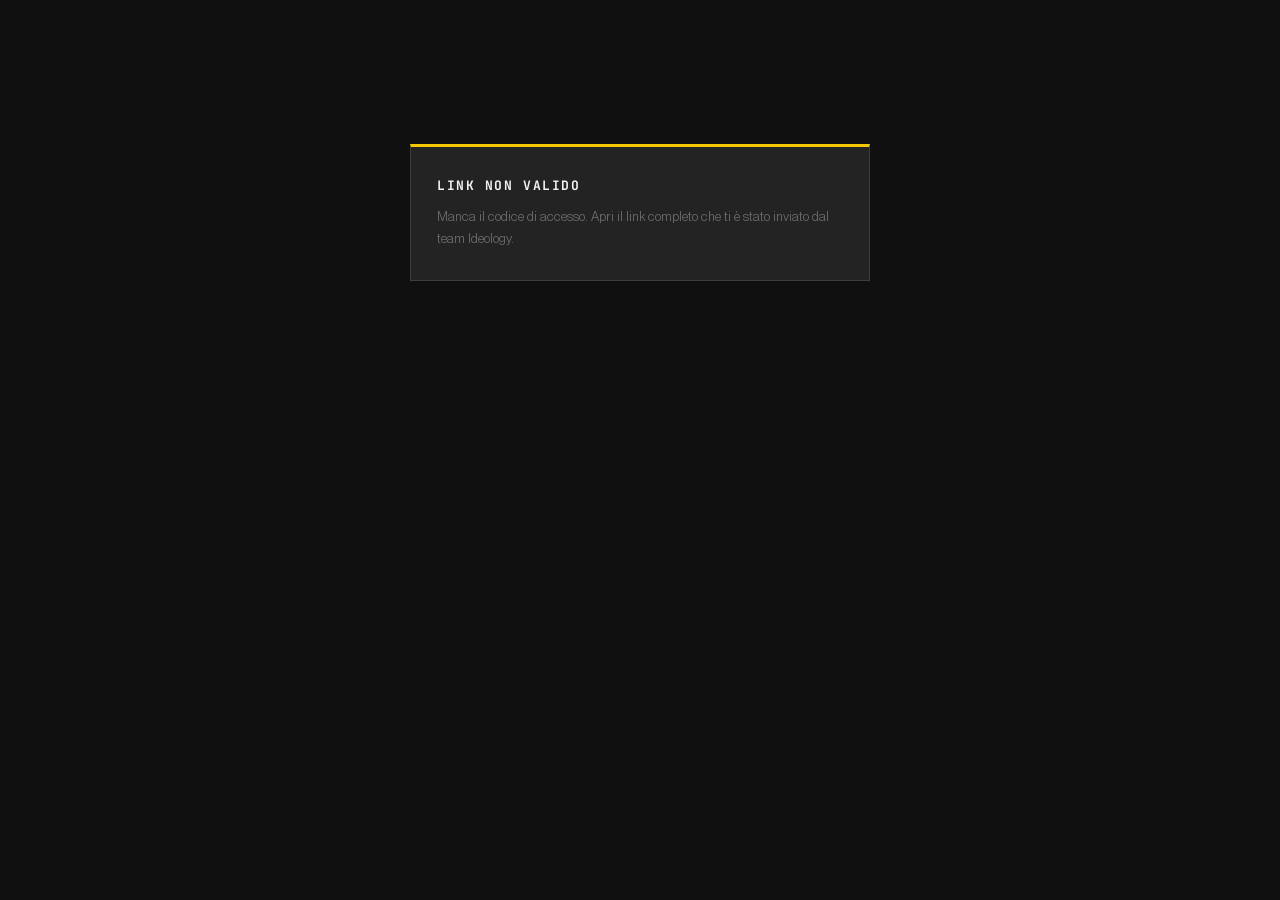
<file: src/pages/client/index.html>
<!DOCTYPE html>
<html lang="it" data-theme="dark">
<head>
<meta charset="UTF-8"/>
<meta name="viewport" content="width=device-width,initial-scale=1.0,viewport-fit=cover"/>
<title>PED — Ideology</title>
<meta name="description" content="Piano editoriale — Ideology Creative Studio">
<meta name="robots" content="noindex, nofollow">
<link rel="icon" href="/assets/favicon.svg" type="image/svg+xml"/>
<link rel="stylesheet" href="/src/styles/ideology-tokens.css"/>
<link rel="stylesheet" href="/src/styles/monthpicker.css"/>
<style>
/*
 * CLIENT PORTAL — Ideology Creative Studio
 * ═══════════════════════════════════════════════════════════════════════════
 *
 * The only Ideology surface a client ever sees. One job: approve this month's
 * work or say what to change, on a phone, without a login.
 *
 * ─── THE CLIENT'S COLOUR, NOT OURS ─────────────────────────────────────────
 * Every portal used to be Ideology yellow on black, which made five different
 * brands look like five copies of one agency page. The client's own colour now
 * drives the whole palette: it is injected as --accent at boot, and every
 * chrome element reads from that. Ideology keeps only the "a cura di" line.
 *
 * The GROUND stays dark whatever the accent, and the accent never gets near a
 * photograph. Judging a colour grade next to a field of someone's brand teal
 * is not possible, and this page exists to judge photographs.
 *
 * Text on the accent is computed from its luminance, never assumed — a pale
 * brand colour needs black on top, a dark one needs white, and guessing wrong
 * makes the primary action unreadable.
 *
 * ─── PLATFORM-ACCURATE POST VIEW ───────────────────────────────────────────
 * Clicking a frame does not open a lightbox — it opens the post as the
 * platform will actually render it. Instagram desktop puts the media left and
 * a caption rail right, under the account's own handle and avatar; Facebook
 * stacks header, caption, then media. What the client signs off on is what
 * they will see published, including the crop.
 *
 * ─── SAFETY ────────────────────────────────────────────────────────────────
 * Everything reaching the DOM goes through textContent. An earlier version of
 * this page interpolated captions into innerHTML; with 'unsafe-inline' in the
 * CSP a caption containing a script tag executed in the client's browser.
 * docs/smoke.mjs injects a payload and asserts it renders as text.
 */

@font-face {
  font-family: 'Ideology Mono';
  src: url('/assets/fonts/JetBrainsMono-400.woff2') format('woff2');
  font-weight: 400; font-display: swap;
}
@font-face {
  font-family: 'Ideology Mono';
  src: url('/assets/fonts/JetBrainsMono-700.woff2') format('woff2');
  font-weight: 700; font-display: swap;
}

*, *::before, *::after { box-sizing: border-box; }

:root {
  --mono: 'Ideology Mono', ui-monospace, SFMono-Regular, Menlo, Consolas, monospace;
  /* Aliased, not hard-coded: ideology-tokens.css already defines --border /
     --border-strong per theme (dark greys on black, light greys on white).
     Routing through those means every rule drawn with --rule flips for free
     when the portal's data-theme attribute changes -- no second light block
     to keep in sync in here. */
  --rule: var(--border);
  --rule-2: var(--border-strong);
  --track: .14em;

  /* Overwritten at boot from the client's own colour. The defaults are only
     what shows for the half-second before that runs. */
  --accent: #F2C700;
  --accent-on: #101010;
  --accent-dim: rgba(242, 199, 0, .14);
  --accent-glow: 0 0 14px rgba(242, 199, 0, .34);
}

body {
  margin: 0;
  background: var(--bg);
  color: var(--text);
  font-family: var(--font);
  font-size: 13px;
  font-variant-numeric: tabular-nums;
  font-feature-settings: "zero" 0;
  -webkit-font-smoothing: antialiased;
}

.wrap { max-width: 1080px; margin: 0 auto; padding: 0 22px; }

/* ═══ MASTHEAD ════════════════════════════════════════════════════════════
   Ideology on the left, the client on the right, an accent hairline between
   the two. Whose page this is should be unambiguous from the first glance. */

.cv-top {
  border-bottom: 1px solid var(--rule);
  border-top: 3px solid var(--accent);
}
.cv-top-in {
  max-width: 1080px; margin: 0 auto; padding: 15px 22px;
  display: flex; align-items: center; gap: 14px;
}
.cv-studio { display: flex; align-items: center; gap: 8px; flex-shrink: 0; }
.cv-studio img { height: 22px; width: auto; max-width: 128px; object-fit: contain; display: block; }
.cv-mark {
  width: 24px; height: 24px;
  display: inline-flex; align-items: center; justify-content: center;
  background: var(--brand); color: var(--brand-on);
  font-family: var(--font-mark); font-size: 12px; letter-spacing: -.06em;
}
.cv-by {
  font-family: var(--mono); font-size: 8px;
  letter-spacing: var(--track); text-transform: uppercase;
  color: var(--text-3); white-space: nowrap;
}
.cv-spacer { flex: 1; }

.cv-client-id { display: flex; align-items: center; gap: 10px; min-width: 0; }
.cv-logo {
  width: 34px; height: 34px; flex-shrink: 0;
  object-fit: contain; background: var(--surface-hi);
}
.cv-logo--txt {
  display: inline-flex; align-items: center; justify-content: center;
  font-family: var(--mono); font-size: 12px; font-weight: 700;
}
.cv-client {
  font-family: var(--font-display);
  font-size: 17px; font-weight: 600; letter-spacing: -.02em;
  white-space: nowrap; overflow: hidden; text-overflow: ellipsis;
}

/* ═══ MONTH ═══════════════════════════════════════════════════════════════
   The month set large is the title of the document: this is the September
   plan, and that is the first thing to land. The selector stays small beside
   it — you change month rarely, you read it constantly. */

.cv-head { padding: 34px 0 24px; display: flex; align-items: flex-end; gap: 26px; flex-wrap: wrap; }

.cv-month-block { min-width: 0; }
.cv-month {
  font-family: var(--font-display);
  font-size: 56px; font-weight: 600;
  line-height: .95; letter-spacing: -.035em;
  margin: 0;
}
.cv-month b { color: var(--accent); font-weight: 600; }
.cv-year {
  font-family: var(--mono); font-size: 10px;
  letter-spacing: .22em; text-transform: uppercase;
  color: var(--text-3); margin-top: 10px;
}

.cv-counter { display: flex; flex-direction: column; gap: 9px; }
.cv-count {
  font-family: var(--mono); font-size: 34px; font-weight: 700;
  line-height: 1; letter-spacing: -.02em; color: var(--text-3);
  display: flex; align-items: baseline;
}
.cv-count b { color: var(--accent); }
.cv-count span { font-size: 20px; color: var(--rule-2); padding: 0 2px; }
.cv-bar {
  font-family: var(--mono); font-size: 13px; line-height: 1;
  letter-spacing: .04em; color: var(--rule-2); word-break: break-all;
}
.cv-bar b { color: var(--accent); font-weight: 400; }
.cv-count-lbl {
  font-family: var(--mono); font-size: 8px;
  letter-spacing: var(--track); text-transform: uppercase; color: var(--text-3);
}

.cv-controls { display: flex; align-items: center; gap: 8px; flex-wrap: wrap; margin-left: auto; }

.cv-seg { display: flex; }
.cv-seg button {
  appearance: none; border: 1px solid var(--rule); border-right: 0;
  background: none; padding: 0 13px; min-height: 38px;
  font-family: var(--mono); font-size: 10px;
  letter-spacing: var(--track); text-transform: uppercase;
  color: var(--text-3); cursor: pointer; white-space: nowrap;
  transition: color .15s, background .15s, border-color .15s;
}
.cv-seg button:last-child { border-right: 1px solid var(--rule); }
.cv-seg button:hover { color: var(--text); background: var(--surface-lt); }
.cv-seg button[aria-pressed="true"] {
  border-color: var(--accent); color: var(--accent); font-weight: 700;
}
.cv-seg button[aria-pressed="true"] + button { border-left-color: var(--accent); }

select.cv-sel {
  appearance: none;
  background: transparent url("data:image/svg+xml,%3Csvg xmlns='http://www.w3.org/2000/svg' width='9' height='6' viewBox='0 0 9 6'%3E%3Cpath d='M1 1l3.5 3.5L8 1' stroke='%236e6e6e' stroke-width='1.4' fill='none' stroke-linecap='square'/%3E%3C/svg%3E") no-repeat right 11px center;
  border: 1px solid var(--rule); border-radius: 0;
  color: var(--text);
  font-family: var(--mono); font-size: 10px;
  letter-spacing: var(--track); text-transform: uppercase;
  padding: 0 30px 0 12px; height: 38px; cursor: pointer;
}
select.cv-sel:focus-visible { outline: 2px solid var(--accent); outline-offset: 1px; }

/* ═══ GRID ════════════════════════════════════════════════════════════════ */

.cv-grid {
  display: grid;
  grid-template-columns: repeat(var(--cols, 3), minmax(0, 1fr));
  /* Stretch, not start. Media is now uniform across the row, so the only
     variance left is caption length — clamped to three lines — and matching
     heights read as a grid instead of a ragged edge. Actions stay pinned to
     the bottom of each cell via margin-top:auto. */
  align-items: stretch;
  gap: 1px; background: var(--rule);
  border: 1px solid var(--rule);
  margin-bottom: 64px;
}
@media (max-width: 720px) { .cv-grid { grid-template-columns: repeat(2, minmax(0, 1fr)); } }

.cv-post { background: var(--bg); display: flex; flex-direction: column; position: relative; }
/* Fixed brand yellow, not the client's own accent — a sponsored ring in the
   client's colour could land on almost anything (it very nearly matched the
   Approvato bar's own teal for one client), and a legal disclosure needs to
   look the same on every portal, not blend into whichever one it's on. */
.cv-post.is-spon { box-shadow: inset 0 0 0 2px var(--brand); }

.cv-media { position: relative; background: var(--surface-lt); cursor: zoom-in; overflow: hidden; flex-shrink: 0; }
.cv-media img { width: 100%; height: 100%; object-fit: cover; display: block; }
.cv-media img.is-broken {
  object-fit: contain; color: transparent; font-size: 0;
  background: repeating-linear-gradient(45deg, var(--surface-lt) 0 10px, var(--surface-hi) 10px 20px);
}

.cv-mark-tr, .cv-mark-bl {
  position: absolute; font-family: var(--mono);
  padding: 3px 6px; background: rgba(8,8,8,.84); backdrop-filter: blur(6px);
  color: #f2f2f2; font-size: 9px; font-weight: 700;
  letter-spacing: .1em; text-transform: uppercase;
}
.cv-mark-tr { top: 0; right: 0; }
.cv-mark-bl { bottom: 0; left: 0; }

/* Reels carry a play glyph in the grid — the same signal the platforms use,
   and the cue that opening this one will actually run something. */
.cv-play {
  position: absolute; inset: 0; margin: auto;
  width: 46px; height: 46px; border-radius: 50%;
  background: rgba(0,0,0,.45); backdrop-filter: blur(3px);
  border: 1.5px solid rgba(255,255,255,.85);
  display: flex; align-items: center; justify-content: center;
  pointer-events: none;
}
.cv-play::after {
  content: ""; margin-left: 3px;
  border-left: 13px solid #fff;
  border-top: 8px solid transparent;
  border-bottom: 8px solid transparent;
}

/* The sponsorship disclosure. Top-LEFT (the type tag owns top-right) and in
   a fixed brand yellow, not the client's own accent — this is a legal
   marker, so it has to read the same on every client's portal rather than
   quietly taking on whatever colour that client happens to be. Bigger than
   the type/date marks and glowing, on purpose: it is the one label in this
   grid allowed to compete with the image. */
.cv-spon {
  position: absolute; top: 0; left: 0; z-index: 1;
  display: inline-flex; align-items: center; gap: 6px;
  padding: 6px 10px;
  background: var(--brand); color: var(--brand-on);
  font-family: var(--mono); font-size: 10px; font-weight: 800;
  letter-spacing: .12em; text-transform: uppercase;
  box-shadow: 0 2px 12px rgba(242, 199, 0, .5);
}
.cv-spon i { width: 6px; height: 6px; background: var(--brand-on); border-radius: 50%; flex-shrink: 0; }

.cv-meta { padding: 10px 12px 12px; display: flex; flex-direction: column; gap: 8px; flex: 1; }
.cv-copy {
  font-family: var(--font); font-size: 12px; line-height: 1.55;
  color: var(--text-2); white-space: pre-wrap; word-break: break-word;
  display: -webkit-box; -webkit-line-clamp: 3; -webkit-box-orient: vertical; overflow: hidden;
}
.cv-pillar {
  display: inline-flex; align-items: center; gap: 6px;
  font-family: var(--mono); font-size: 9px;
  letter-spacing: .1em; text-transform: uppercase; color: var(--text-3);
}
.cv-pillar i { width: 5px; height: 5px; background: var(--accent); flex-shrink: 0; }

.cv-note {
  padding: 9px 10px;
  border: 1px solid var(--warning-border); border-left-width: 2px;
  background: var(--warning-bg); color: var(--warning-text);
  font-size: 11px; line-height: 1.5; white-space: pre-wrap; word-break: break-word;
}
.cv-note b {
  display: block; font-family: var(--mono); font-size: 9px; font-weight: 700;
  letter-spacing: .1em; text-transform: uppercase; margin-bottom: 3px;
}

/* ═══ ACTIONS ═════════════════════════════════════════════════════════════ */

.cv-actions { display: flex; margin-top: auto; }
.cv-btn {
  appearance: none; flex: 1;
  border: 1px solid var(--rule); background: none; color: var(--text-2);
  padding: 12px 8px; min-height: 44px;
  font-family: var(--mono); font-size: 10px; font-weight: 700;
  letter-spacing: var(--track); text-transform: uppercase;
  cursor: pointer; white-space: nowrap;
  transition: background .15s, color .15s, border-color .15s;
}
.cv-btn + .cv-btn { border-left: 0; }
.cv-btn:hover { background: var(--surface-lt); color: var(--text); }
.cv-btn.primary {
  background: var(--accent); border-color: var(--accent); color: var(--accent-on);
}
.cv-btn.primary:hover { filter: brightness(1.08); }
.cv-btn:focus-visible { outline: 2px solid var(--accent); outline-offset: -3px; }

.cv-done {
  margin-top: auto; padding: 12px;
  background: var(--accent); color: var(--accent-on);
  font-family: var(--mono); font-size: 10px; font-weight: 700;
  letter-spacing: var(--track); text-transform: uppercase;
  display: flex; align-items: center; gap: 7px;
}
/* The Approvato row: "Richiedi una modifica" plus the badge, side by side in
   .cv-actions — same shape as Modifica|Approva, so every card's action row
   is exactly one line and the grid's rows line up regardless of status. */
.cv-done--inline { margin-top: 0; flex: 1; min-height: 44px; justify-content: center; }

.cv-pending {
  margin-top: auto; padding: 12px;
  border-top: 1px solid var(--warning-border); color: var(--warning-text);
  font-family: var(--mono); font-size: 10px; font-weight: 700;
  letter-spacing: var(--track); text-transform: uppercase;
  display: flex; align-items: center; gap: 7px;
}

/* ═══ EMPTY / FATAL ═══════════════════════════════════════════════════════ */

.cv-empty {
  grid-column: 1 / -1; background: var(--bg);
  padding: 70px 20px; text-align: center; color: var(--text-3);
  font-family: var(--mono); font-size: 11px;
  letter-spacing: var(--track); text-transform: uppercase;
}
.cv-fatal {
  max-width: 460px; margin: 16vh auto; padding: 30px 26px;
  border: 1px solid var(--rule-2); border-top: 3px solid var(--brand);
  background: var(--surface-lt);
}
.cv-fatal h1 {
  font-family: var(--mono); font-size: 13px; font-weight: 700;
  letter-spacing: .12em; text-transform: uppercase; margin: 0 0 12px;
}
.cv-fatal p { margin: 0; color: var(--text-3); font-size: 13px; line-height: 1.7; }

/* ═══ PLATFORM POST VIEW ══════════════════════════════════════════════════
   Not a lightbox — a mock of the real thing. Instagram desktop is media left
   with a caption rail right; Facebook stacks header, caption, media. The
   client approves the layout they will actually get. */

.pv {
  position: fixed; inset: 0; z-index: 80;
  display: none; align-items: center; justify-content: center;
  background: rgba(0,0,0,.9); padding: 40px 22px;
}
.pv.open { display: flex; }
.pv-close, .pv-nav {
  position: fixed; width: 40px; height: 40px;
  border: 1px solid var(--rule-2); background: var(--bg); color: var(--text);
  font-family: var(--mono); font-size: 14px; cursor: pointer;
  display: flex; align-items: center; justify-content: center;
}
.pv-close { top: 18px; right: 18px; }
.pv-nav { top: 50%; transform: translateY(-50%); }
.pv-nav.prev { left: 18px; } .pv-nav.next { right: 18px; }
.pv-close:hover, .pv-nav:hover { border-color: var(--accent); color: var(--accent); }
@media (max-width: 860px) { .pv-nav { display: none; } }

/* The mock itself: white card, because that is what these platforms are. */
.pv-card {
  background: #fff; color: #0f0f0f;
  display: flex; max-width: 1040px;
  overflow: hidden;
  font-family: -apple-system, BlinkMacSystemFont, 'Segoe UI', Roboto, Helvetica, Arial, sans-serif;
}
.pv-card--stack { flex-direction: column; max-width: 560px; }
@media (max-width: 860px) { .pv-card { flex-direction: column; max-width: 460px; overflow-y: auto; } }

/* The detail frame must not re-crop. The grid already shows the published
   crop; opening a post is where you inspect the asset itself, so the media is
   CONTAINED — nothing is cut, ever. A source that does not match the format
   letterboxes, and that is information worth seeing: it tells the planner the
   asset is the wrong shape for the placement.

   Sizing is driven by height, not by flex. Letting flex stretch the box while
   an aspect-ratio was also set produced a frame that was neither ratio — a
   9:16 reel rendered 600x774 and cropped a second time, differently from the
   grid. */
.pv-media {
  background: #000;
  flex: 0 0 auto;
  height: min(82vh, 760px);
  width: auto;
  max-width: 100%;
  display: flex; align-items: center; justify-content: center; position: relative;
}
.pv-media img,
.pv-media video { width: 100%; height: 100%; object-fit: contain; display: block; }
.pv-card--stack .pv-media { height: auto; width: 100%; max-height: 62vh; }
.pv-card--stack .pv-media img,
.pv-card--stack .pv-media video { max-height: 62vh; }

.pv-dots {
  position: absolute; bottom: 12px; left: 0; right: 0;
  display: flex; justify-content: center; gap: 5px;
}
.pv-dots i { width: 6px; height: 6px; border-radius: 50%; background: rgba(255,255,255,.45); }
.pv-dots i.on { background: #fff; }

/* Right rail — Instagram's desktop caption column. */
.pv-side {
  width: 348px; flex-shrink: 0;
  display: flex; flex-direction: column;
  border-left: 1px solid #dbdbdb;
}
.pv-card--stack .pv-side { width: auto; border-left: 0; }

.pv-hd {
  display: flex; align-items: center; gap: 11px;
  padding: 13px 15px; border-bottom: 1px solid #efefef; flex-shrink: 0;
}
.pv-av {
  width: 32px; height: 32px; border-radius: 50%; flex-shrink: 0;
  object-fit: cover; background: #efefef;
  display: inline-flex; align-items: center; justify-content: center;
  font-size: 12px; font-weight: 700; color: #fff;
}
.pv-av--ring { box-shadow: 0 0 0 2px #fff, 0 0 0 4px #ff3040; }
.pv-user { font-size: 14px; font-weight: 600; line-height: 1.2; }
.pv-sub { font-size: 12px; color: #737373; }
.pv-more { margin-left: auto; color: #262626; font-size: 18px; line-height: 1; }

.pv-body { flex: 1; overflow-y: auto; padding: 14px 15px; }
.pv-caption { font-size: 14px; line-height: 1.5; white-space: pre-wrap; word-break: break-word; }
.pv-caption b { font-weight: 600; margin-right: 6px; }
.pv-slide-copy { margin-top: 12px; padding-top: 12px; border-top: 1px solid #efefef; font-size: 13px; color: #444; }

.pv-actions {
  border-top: 1px solid #efefef; padding: 11px 15px 13px; flex-shrink: 0;
}
.pv-icons { display: flex; gap: 15px; align-items: center; color: #262626; margin-bottom: 8px; }
.pv-icons .sp { margin-left: auto; }
.pv-likes { font-size: 14px; font-weight: 600; }
.pv-date { font-size: 10px; color: #8e8e8e; text-transform: uppercase; letter-spacing: .02em; margin-top: 6px; }

.pv-spon-note {
  font-size: 12px; color: #737373; font-weight: 600;
  padding: 0 15px 10px; margin-top: -4px;
}

/* Facebook stacks: header, caption, then media. */
.pv-fb-hd { display: flex; align-items: center; gap: 10px; padding: 12px 15px; }
.pv-fb-copy { padding: 0 15px 12px; font-size: 15px; line-height: 1.45; white-space: pre-wrap; word-break: break-word; }
.pv-fb-actions {
  display: flex; gap: 8px; padding: 8px 15px 12px; border-top: 1px solid #e4e6eb;
  font-size: 13px; color: #65676b; font-weight: 600;
}
.pv-fb-actions span { flex: 1; text-align: center; padding: 6px 0; }

.pv-plat {
  position: absolute; top: -30px; left: 0;
  font-family: var(--mono); font-size: 9px;
  letter-spacing: var(--track); text-transform: uppercase; color: var(--text-3);
}
.pv-shell { position: relative; width: 100%; max-width: 1040px; display: flex; justify-content: center; }
.pv-card--stack ~ .pv-plat { max-width: 560px; }

/* ═══ MODAL ═══════════════════════════════════════════════════════════════ */

.cv-modal-bg {
  position: fixed; inset: 0; z-index: 90;
  display: none; align-items: center; justify-content: center;
  background: rgba(0,0,0,.88); padding: 22px;
}
.cv-modal-bg.open { display: flex; }
.cv-modal {
  width: 100%; max-width: 460px;
  background: var(--surface-hi);
  border: 1px solid var(--rule-2); border-top: 3px solid var(--accent);
  padding: 24px;
}
.cv-modal h2 {
  font-family: var(--mono); font-size: 12px; font-weight: 700;
  letter-spacing: .12em; text-transform: uppercase; margin: 0 0 10px;
}
.cv-modal p { margin: 0 0 16px; color: var(--text-3); font-size: 12px; line-height: 1.6; }
.cv-modal textarea {
  width: 100%; min-height: 120px; resize: vertical;
  background: #0d0d0d; border: 1px solid var(--rule); border-radius: 0;
  color: var(--text); font-family: var(--font); font-size: 13px; line-height: 1.6; padding: 12px;
}
.cv-modal textarea:focus { outline: none; border-color: var(--accent); }
.cv-modal textarea::placeholder { color: var(--placeholder); }
.cv-modal-actions { display: flex; gap: 8px; justify-content: flex-end; margin-top: 16px; }
.cv-modal-actions .cv-btn { flex: 0 0 auto; padding: 12px 20px; border-left: 1px solid var(--rule); }

/* ═══ TOAST ═══════════════════════════════════════════════════════════════ */

.cv-toast {
  position: fixed; left: 50%; bottom: 24px; transform: translate(-50%, 12px);
  z-index: 95; opacity: 0; pointer-events: none;
  background: var(--accent); color: var(--accent-on);
  font-family: var(--mono); font-size: 10px; font-weight: 700;
  letter-spacing: var(--track); text-transform: uppercase;
  padding: 12px 18px; transition: opacity .15s, transform .15s;
}
.cv-toast.show { opacity: 1; transform: translate(-50%, 0); }

/* ═══ UGC ═════════════════════════════════════════════════════════════════ */

.cv-ugc { padding: 0 0 60px; }
.cv-ugc-month {
  font-family: var(--mono); font-size: 10px; font-weight: 400;
  letter-spacing: var(--track); text-transform: uppercase;
  color: var(--text-3); margin: 22px 0 12px;
}
.cv-ugc-grid {
  display: grid; grid-template-columns: repeat(auto-fill, minmax(200px, 1fr));
  gap: 1px; background: var(--rule); border: 1px solid var(--rule);
}
.cv-slot { background: var(--bg); padding: 13px; }
.cv-slot-date { font-family: var(--mono); font-size: 13px; font-weight: 700; letter-spacing: .04em; margin-bottom: 6px; }
.cv-slot-brief { font-size: 12px; color: var(--text-2); line-height: 1.5; margin-bottom: 10px; }
.cv-slot-meta { display: flex; align-items: center; gap: 8px; flex-wrap: wrap; }
.cv-chip {
  display: inline-flex; align-items: center; gap: 5px;
  font-family: var(--mono); font-size: 9px; font-weight: 700;
  letter-spacing: .1em; text-transform: uppercase; color: var(--text-3);
}
.cv-chip i { width: 5px; height: 5px; flex-shrink: 0; }
.cv-creator { font-family: var(--mono); font-size: 9px; color: var(--text-3); letter-spacing: .06em; }

@media (max-width: 560px) {
  .cv-month { font-size: 38px; }
  .cv-head { padding: 24px 0 18px; gap: 16px; }
  .cv-controls { margin-left: 0; width: 100%; }
  .wrap, .cv-top-in { padding-left: 14px; padding-right: 14px; }
}

@media (prefers-reduced-motion: reduce) {
  *, *::before, *::after { transition-duration: .01ms !important; }
}
</style>
</head>
<body>

<div id="cv-root"></div>

<div class="pv" id="pv">
  <button class="pv-close" id="pv-close" aria-label="Chiudi">✕</button>
  <button class="pv-nav prev" id="pv-prev" aria-label="Precedente">‹</button>
  <button class="pv-nav next" id="pv-next" aria-label="Successivo">›</button>
  <div class="pv-shell"><span class="pv-plat" id="pv-plat"></span><div id="pv-mount"></div></div>
</div>

<div class="cv-modal-bg" id="cv-modal">
  <div class="cv-modal" role="dialog" aria-modal="true" aria-labelledby="cv-modal-title">
    <h2 id="cv-modal-title">Richiedi una modifica</h2>
    <p>Descrivi cosa vorresti cambiare. Il messaggio arriva direttamente al team che ha preparato il contenuto.</p>
    <textarea id="cv-modal-text" placeholder="Es. Possiamo usare una foto diversa? Questa l'abbiamo già pubblicata a luglio."></textarea>
    <div class="cv-modal-actions">
      <button class="cv-btn" id="cv-modal-cancel">Annulla</button>
      <button class="cv-btn primary" id="cv-modal-send">Invia richiesta</button>
    </div>
  </div>
</div>

<div class="cv-toast" id="cv-toast" role="status" aria-live="polite"></div>

<script src="/src/store/store.js"></script>
<script src="/src/store/seed.js"></script>
<script src="/src/shared/monthpicker.js"></script>
<script>
(function () {
  'use strict';

  var S = window.IdeologyStore;

  function safeUrl(u) {
    var s = String(u || '').trim();
    if (/^https?:\/\//i.test(s)) return s;
    if (/^\/(?!\/)/.test(s)) return s;          // same-origin asset path
    if (/^data:image\/(png|jpe?g|gif|webp|avif|svg\+xml);base64,/i.test(s)) return s;
    return '';
  }

  function safeVideoUrl(u) {
    var s = String(u || '').trim();
    if (/^https?:\/\//i.test(s)) return s;
    if (/^\/(?!\/)/.test(s)) return s;
    if (/^data:video\/(mp4|webm|ogg|quicktime);base64,/i.test(s)) return s;
    if (/^blob:/i.test(s)) return s;
    return '';
  }

  var MONTHS = ['Gennaio','Febbraio','Marzo','Aprile','Maggio','Giugno',
                'Luglio','Agosto','Settembre','Ottobre','Novembre','Dicembre'];

  /* Platform rules, mirrored from the studio app so the client sees the same
     crop the planner approved. */
  var PLATFORMS = {
    Instagram: { label: 'Instagram', feed: '4/5',  cols: 3, layout: 'ig' },
    Facebook:  { label: 'Facebook',  feed: '1/1',  cols: 3, layout: 'fb' },
    TikTok:    { label: 'TikTok',    feed: '9/16', cols: 4, layout: 'stack' },
    LinkedIn:  { label: 'LinkedIn',  feed: '1/1',  cols: 3, layout: 'fb' },
    YouTube:   { label: 'YouTube',   feed: '16/9', cols: 2, layout: 'stack' },
    Pinterest: { label: 'Pinterest', feed: '2/3',  cols: 4, layout: 'stack' },
    Threads:   { label: 'Threads',   feed: '4/5',  cols: 3, layout: 'fb' },
  };
  function platform(n) { return PLATFORMS[n] || PLATFORMS.Instagram; }
  /* Where the frame is drawn decides its shape. In the GRID every cell takes
     the account's feed ratio, whatever the item is — that is what the
     platforms do, and it is the only way a row can align. Opened as a post,
     a reel or story gets its true 9:16. */
  function ratioFor(item, acc, context) {
    var feed = platform((acc || {}).platform).feed;
    if (context === 'grid' || !item) return feed;
    if (item._kind === 'story' || item.type === 'reel') return '9/16';
    return feed;
  }

  var TOKEN = {
    approvato:  '[OK] Approvato',
    pubblicato: '[>>] Pubblicato',
    revisione:  '[!!] Modifica richiesta',
    approvare:  '[??] In attesa',
    bozza:      '[··] Bozza',
  };

  var client = null, accounts = [], accIdx = 0, month = '', view = 'preview';
  var pvItems = [], pvIdx = 0, pvItem = null, pendingRevision = null;

  /* ── Accent ──────────────────────────────────────────────────────────────
     The client's own colour becomes the page's palette. Text placed on it is
     computed from relative luminance rather than assumed: a pale brand colour
     needs black on top and a dark one needs white, and getting it wrong makes
     the approve button unreadable. */
  function onColor(hex) {
    var m = /^#?([0-9a-f]{6})$/i.exec(String(hex || ''));
    if (!m) return '#101010';
    var n = parseInt(m[1], 16);
    var f = function (v) { return v <= .03928 ? v / 12.92 : Math.pow((v + .055) / 1.055, 2.4); };
    var L = .2126 * f((n >> 16) / 255) + .7152 * f(((n >> 8) & 255) / 255) + .0722 * f((n & 255) / 255);
    return L > .38 ? '#101010' : '#f2f2f2';
  }
  function rgba(hex, a) {
    var m = /^#?([0-9a-f]{6})$/i.exec(String(hex || ''));
    if (!m) return 'rgba(242,199,0,' + a + ')';
    var n = parseInt(m[1], 16);
    return 'rgba(' + (n >> 16) + ',' + ((n >> 8) & 255) + ',' + (n & 255) + ',' + a + ')';
  }
  function applyAccent(hex) {
    var r = document.documentElement.style;
    r.setProperty('--accent', hex);
    r.setProperty('--accent-on', onColor(hex));
    r.setProperty('--accent-dim', rgba(hex, .14));
    r.setProperty('--accent-glow', '0 0 14px ' + rgba(hex, .34));
  }

  /* Per-client portal background, set from the client's own record -- see
     the studio's Clienti > Sfondo portale control. Anything other than the
     literal string 'light' resolves to dark, so a client with no theme set
     yet (every one seeded before this feature existed) keeps the ground
     they already had rather than silently flipping to white. */
  function applyTheme(theme) {
    document.documentElement.setAttribute('data-theme', theme === 'light' ? 'light' : 'dark');
  }

  function el(tag, cls, text) {
    var e = document.createElement(tag);
    if (cls) e.className = cls;
    if (text != null) e.textContent = text;   // textContent, never innerHTML
    return e;
  }
  function svg(d, size) {
    var s = document.createElementNS('http://www.w3.org/2000/svg', 'svg');
    s.setAttribute('viewBox', '0 0 24 24');
    s.setAttribute('width', size || 22); s.setAttribute('height', size || 22);
    s.setAttribute('fill', 'none'); s.setAttribute('stroke', 'currentColor');
    s.setAttribute('stroke-width', '1.6'); s.setAttribute('aria-hidden', 'true');
    s.innerHTML = d;
    return s;
  }

  /* ── Boot ────────────────────────────────────────────────────────────── */

  function token() {
    var p = new URLSearchParams(location.search);
    return p.get('t') || p.get('token') || location.hash.replace(/^#/, '') || '';
  }

  function fatal(title, msg) {
    var root = document.getElementById('cv-root');
    root.textContent = '';
    var box = el('div', 'cv-fatal');
    box.appendChild(el('h1', null, title));
    box.appendChild(el('p', null, msg));
    root.appendChild(box);
  }

  function init() {
    try { if (S.isEmpty() && window.IdeologySeed) IdeologySeed.run(S); } catch (e) { console.error(e); }
    /* An approved post that has reached its date should already read as
       published when the client opens this link — nobody on the studio side
       may have looked at it since it went out. This is a separate page from
       the studio (no core.js here), so the sweep has to run again from this
       entry point too; it is the same shared function either way. */
    try { S.sweepPublished(); } catch (e) { console.error(e); }

    var t = token();
    if (!t) {
      return fatal('Link non valido',
        'Manca il codice di accesso. Apri il link completo che ti è stato inviato dal team Ideology.');
    }
    client = S.getClientByToken(t);
    if (!client) {
      return fatal('Contenuti non trovati',
        'Questo link non corrisponde a nessun cliente attivo. Potrebbe essere scaduto — contatta il tuo referente.');
    }

    applyAccent(client.color || '#F2C700');
    applyTheme(client.theme);
    accounts = client.accounts || [];
    var now = new Date();
    month = MONTHS[now.getMonth()] + ' ' + now.getFullYear();
    render();

    setInterval(function () { if (S.sweepPublished()) render(); }, 5 * 60 * 1000);
  }

  /* ── Data ────────────────────────────────────────────────────────────── */

  function currentAccount() { return accounts[accIdx] || null; }

  function visibleItems() {
    var acc = currentAccount();
    if (!acc) return [];
    return (S.getFeed(acc.id, month) || []).filter(function (it) {
      return it && (it.apprStato || 'bozza') !== 'bozza';
    });
  }

  function writeItem(index, patch) {
    var acc = currentAccount();
    if (!acc) return;
    var all = (S.getFeed(acc.id, month) || []).slice();
    var target = visibleItems()[index];
    if (!target) return;
    var real = all.findIndex(function (x) { return x && x.id === target.id; });
    if (real < 0) return;
    all[real] = Object.assign({}, all[real], patch);
    S.setFeed(acc.id, month, all);
  }

  function fmtDate(iso) {
    var p = String(iso || '').split('-');
    return p.length === 3 ? p[2] + '.' + p[1] : '—';
  }
  function longDate(iso) {
    var p = String(iso || '').split('-');
    if (p.length !== 3) return '';
    return parseInt(p[2], 10) + ' ' + MONTHS[parseInt(p[1], 10) - 1] + ' ' + p[0];
  }

  /* ── Render ──────────────────────────────────────────────────────────── */

  function render() {
    var root = document.getElementById('cv-root');
    root.textContent = '';
    root.appendChild(masthead());

    var wrap = el('div', 'wrap');
    wrap.appendChild(head());
    wrap.appendChild(view === 'ugc' ? ugcPanel() : gridPanel());
    root.appendChild(wrap);
  }

  function masthead() {
    var bar = el('div', 'cv-top');
    var inner = el('div', 'cv-top-in');

    /* Ideology first — the studio's mark, uploaded in Impostazioni. */
    var studio = el('div', 'cv-studio');
    var logo = safeUrl(S.getSetting('studioLogo', ''));
    if (logo) {
      var img = document.createElement('img');
      img.src = logo; img.alt = 'Ideology';
      studio.appendChild(img);
    } else {
      var mk = el('span', 'cv-mark', '!d');
      mk.setAttribute('aria-hidden', 'true');
      studio.appendChild(mk);
      studio.appendChild(el('span', 'cv-by', 'Ideology'));
    }
    inner.appendChild(studio);
    inner.appendChild(el('div', 'cv-spacer'));

    /* Then the client, whose page this is. */
    var id = el('div', 'cv-client-id');
    var clogo = safeUrl(client.logo);
    if (clogo) {
      var ci = document.createElement('img');
      ci.className = 'cv-logo'; ci.src = clogo; ci.alt = '';
      id.appendChild(ci);
    } else {
      var init = el('span', 'cv-logo cv-logo--txt',
        String(client.name || '?').trim().split(/\s+/).slice(0, 2)
          .map(function (w) { return w[0]; }).join('').toUpperCase());
      init.style.background = client.color || 'var(--accent)';
      init.style.color = onColor(client.color);
      id.appendChild(init);
    }
    id.appendChild(el('span', 'cv-client', client.name));
    inner.appendChild(id);

    bar.appendChild(inner);
    return bar;
  }

  function head() {
    var wrap = el('div', 'cv-head');
    var items = visibleItems();
    var done = items.filter(function (i) { return i.apprStato === 'approvato'; }).length;

    /* The month, set as the title of the document — this IS the September
       plan, and that should land before anything else. */
    var parts = month.split(' ');
    var block = el('div', 'cv-month-block');
    var h1 = el('h1', 'cv-month');
    h1.appendChild(document.createTextNode(parts[0] + ' '));
    h1.appendChild(el('b', null, 'PED'));
    block.appendChild(h1);
    block.appendChild(el('div', 'cv-year', parts[1] + ' · Piano editoriale'));
    wrap.appendChild(block);

    if (view !== 'ugc' && items.length) {
      var counter = el('div', 'cv-counter');
      var count = el('div', 'cv-count');
      count.appendChild(el('b', null, String(done).padStart(2, '0')));
      count.appendChild(el('span', null, '/'));
      count.appendChild(document.createTextNode(String(items.length).padStart(2, '0')));
      counter.appendChild(count);

      var CELLS = 18;
      var filled = Math.round((done / items.length) * CELLS);
      var bar = el('div', 'cv-bar');
      bar.appendChild(el('b', null, '█'.repeat(filled)));
      bar.appendChild(document.createTextNode('░'.repeat(CELLS - filled)));
      counter.appendChild(bar);
      counter.appendChild(el('div', 'cv-count-lbl', 'Approvati'));
      wrap.appendChild(counter);

      /* Screen-reader / test hook for the same ratio. */
      var sr = el('div', 'cv-progress');
      sr.style.cssText = 'position:absolute;width:1px;height:1px;overflow:hidden;clip:rect(0 0 0 0)';
      sr.appendChild(el('span', null, done + ' / ' + items.length + ' approvati'));
      wrap.appendChild(sr);
    }

    var controls = el('div', 'cv-controls');

    var hasUgc = !!(S.get('pedPlans') || {})[client.id];
    if (hasUgc) {
      var seg = el('div', 'cv-seg');
      [['preview', 'Contenuti'], ['ugc', 'UGC']].forEach(function (v) {
        var b = el('button', null, v[1]);
        b.setAttribute('aria-pressed', String(view === v[0]));
        b.onclick = function () { view = v[0]; render(); };
        seg.appendChild(b);
      });
      controls.appendChild(seg);
    }

    if (view === 'preview' && accounts.length > 1) {
      var accSeg = el('div', 'cv-seg');
      accounts.forEach(function (a, i) {
        var b = el('button', null, a.platform);
        b.setAttribute('aria-pressed', String(i === accIdx));
        b.onclick = function () { accIdx = i; render(); };
        accSeg.appendChild(b);
      });
      controls.appendChild(accSeg);
    }

    if (view === 'preview') controls.appendChild(monthSelect());
    wrap.appendChild(controls);
    return wrap;
  }

  /* Any month, any year. This was a <select> listing a hard-coded 2025-2028
     as 48 rows — a scroll list to pick one of twelve things, and a range that
     would quietly expire. The picker is a year stepper over a twelve-month
     grid: unbounded in both directions, and nothing to maintain as time
     passes. Months that already hold content carry a dot. */
  function monthSelect() {
    var acc = currentAccount();
    return MonthPicker.create({
      value: month,
      hasContent: function (label) {
        if (!acc) return false;
        var feed = S.getFeed(acc.id, label) || [];
        var story = S.getStories(acc.id, label) || [];
        return feed.some(function (i) { return (i.apprStato || 'bozza') !== 'bozza'; })
            || story.length > 0;
      },
      onPick: function (val) { month = val; render(); },
    });
  }

  function gridPanel() {
    var acc = currentAccount();
    var pf = platform((acc || {}).platform);
    var grid = el('div', 'cv-grid');
    grid.style.setProperty('--cols', pf.cols);

    var items = visibleItems();
    if (!items.length) {
      grid.appendChild(el('div', 'cv-empty', 'Nessun contenuto per ' + month));
      return grid;
    }
    items.forEach(function (item, i) { grid.appendChild(postCard(item, i, acc)); });
    return grid;
  }

  function postCard(item, index, acc) {
    var stato = item.apprStato || 'bozza';
    var card = el('div', 'cv-post');
    card.dataset.stato = stato;
    if (item.sponsored) card.classList.add('is-spon');

    var media = el('div', 'cv-media');
    media.style.aspectRatio = ratioFor(item, acc, 'grid');
    var img = document.createElement('img');
    img.alt = item.copy ? item.copy.slice(0, 80) : 'Contenuto del ' + (item.date || '');
    img.loading = 'lazy';
    img.onerror = function () { img.classList.add('is-broken'); };
    var url = safeUrl(item.url || item.externalUrl);
    if (url) img.src = url; else img.classList.add('is-broken');
    media.appendChild(img);
    media.onclick = function () { openPost(index); };

    if (item.sponsored) {
      var sp = el('span', 'cv-spon');
      sp.appendChild(el('i'));
      sp.appendChild(document.createTextNode('Sponsor'));
      media.appendChild(sp);
    }
    if (item.type === 'carousel') {
      media.appendChild(el('span', 'cv-mark-tr',
        'Car ' + ((item.slides && item.slides.length) || '')));
      /* The cover is always slide 1's poster — if that slide is itself a
         clip, the cover needs the same play hint a reel gets, or opening it
         to a playing video is a surprise. */
      if (item.slides && item.slides[0] && item.slides[0].videoUrl) {
        media.appendChild(el('span', 'cv-play'));
      }
    } else if (item.type === 'reel') {
      media.appendChild(el('span', 'cv-mark-tr', 'Reel'));
      media.appendChild(el('span', 'cv-play'));
    }
    if (item.date) media.appendChild(el('span', 'cv-mark-bl', fmtDate(item.date)));
    card.appendChild(media);

    var meta = el('div', 'cv-meta');
    if (item.copy) meta.appendChild(el('div', 'cv-copy', item.copy));
    if (item.pilastro) {
      var pill = el('div', 'cv-pillar');
      pill.appendChild(el('i'));
      pill.appendChild(document.createTextNode(item.pilastro));
      meta.appendChild(pill);
    }
    if (item.clientNote) {
      var note = el('div', 'cv-note');
      note.appendChild(el('b', null, 'La tua richiesta'));
      note.appendChild(document.createTextNode(item.clientNote));
      meta.appendChild(note);
    }
    card.appendChild(meta);

    if (stato === 'pubblicato') {
      // Already out. Nothing to take back from here.
      card.appendChild(el('div', 'cv-done', TOKEN.pubblicato));
    } else if (stato === 'approvato') {
      /* Approved, not yet published — still reachable. An approve click is
         easy to fire by mistake, and without a way back the only fix was
         asking the studio to change it by hand. One row, same as every
         other card's action row (Modifica|Approva, or Pubblicato alone) —
         stacking the undo button under the badge made this card taller
         than its neighbours and broke the grid's shared row height. */
      var row = el('div', 'cv-actions');
      var undo = el('button', 'cv-btn', 'Richiedi una modifica');
      undo.onclick = function () { openRevision(index); };
      row.appendChild(undo);
      row.appendChild(el('div', 'cv-done cv-done--inline', TOKEN.approvato));
      card.appendChild(row);
    } else if (stato === 'revisione') {
      card.appendChild(el('div', 'cv-pending', TOKEN.revisione));
    } else {
      var actions = el('div', 'cv-actions');
      var rev = el('button', 'cv-btn', 'Modifica');
      rev.onclick = function () { openRevision(index); };
      var ok = el('button', 'cv-btn primary', 'Approva');
      ok.onclick = function () { approve(index); };
      actions.appendChild(rev);
      actions.appendChild(ok);
      card.appendChild(actions);
    }
    return card;
  }

  /* ══ PLATFORM POST VIEW ═════════════════════════════════════════════════
     A mock of the published post, not a lightbox. Instagram desktop puts the
     media left and the caption in a right rail under the handle; Facebook and
     LinkedIn stack header, caption, media. Approving the layout you will
     actually get is the point of the whole page. */

  var IC = {
    heart: '<path d="M12 21s-8-4.9-8-10.4A4.6 4.6 0 0112 7a4.6 4.6 0 018 3.6C20 16.1 12 21 12 21z"/>',
    comment: '<path d="M21 11.5a8.4 8.4 0 01-9 8.4 9 9 0 01-3.9-.9L3 21l1.9-4.6A8.4 8.4 0 013 11.5a9 9 0 0118 0z"/>',
    send: '<path d="M22 2L11 13M22 2l-7 20-4-9-9-4 20-7z"/>',
    save: '<path d="M19 21l-7-5-7 5V4a1 1 0 011-1h12a1 1 0 011 1z"/>',
  };

  function avatarFor(acc) {
    var a = el('span', 'pv-av');
    var logo = safeUrl(client.logo);
    if (logo) {
      var img = document.createElement('img');
      img.src = logo; img.alt = '';
      img.style.cssText = 'width:100%;height:100%;border-radius:50%;object-fit:cover';
      a.appendChild(img);
    } else {
      a.textContent = String(client.name || '?').trim()[0].toUpperCase();
      a.style.background = client.color || '#333';
      a.style.color = onColor(client.color);
    }
    return a;
  }

  function handleFor(acc) {
    if (!acc) return client.name;
    return acc.handle || acc.name || client.name;
  }

  function openPost(index) {
    var items = visibleItems();
    pvItem = items[index];
    if (!pvItem) return;
    pvItems = (pvItem.type === 'carousel' && pvItem.slides && pvItem.slides.length)
      ? pvItem.slides.map(function (s) {
          return { url: s.url || s.externalUrl, videoUrl: s.videoUrl || '', copy: s.copy };
        })
      : [{ url: pvItem.url || pvItem.externalUrl, videoUrl: '', copy: '' }];
    pvIdx = 0;
    document.getElementById('pv').classList.add('open');
    paintPost();
  }

  function paintPost() {
    var acc = currentAccount();
    var pf = platform((acc || {}).platform);
    var mount = document.getElementById('pv-mount');
    mount.textContent = '';
    document.getElementById('pv-plat').textContent =
      pf.label + ' · anteprima ' + (pf.layout === 'ig' ? 'desktop' : 'feed');

    var card = el('div', 'pv-card' + (pf.layout === 'ig' ? '' : ' pv-card--stack'));

    var media = el('div', 'pv-media');
    media.style.aspectRatio = ratioFor(pvItem, acc, 'detail');
    var cur = pvItems[pvIdx] || {};

    /* A reel plays, and so does a carousel slide that carries its own clip —
       a carousel can mix static and video slides, so this is decided per
       slide, not once for the whole post. Muted and looping so it behaves
       the way the platforms autoplay one, with controls because this is a
       review surface and the client needs to scrub. Falls back to the
       poster when no edit is attached yet — a reel is planned before it is
       shot, and the poster is exactly what the grid already showed. */
    var vsrc = pvItem.type === 'reel' ? safeVideoUrl(pvItem.videoUrl)
      : pvItem.type === 'carousel' ? safeVideoUrl(cur.videoUrl) : '';
    if (vsrc) {
      var vid = document.createElement('video');
      vid.src = vsrc;
      vid.poster = safeUrl(cur.url) || '';
      vid.muted = true;
      vid.loop = true;
      vid.playsInline = true;
      vid.controls = true;
      vid.setAttribute('muted', '');
      vid.setAttribute('playsinline', '');
      vid.onerror = function () { vid.style.opacity = '.25'; };
      media.appendChild(vid);
      /* Autoplay can be refused; a rejected promise is not an error here. */
      var pr = vid.play();
      if (pr && pr.catch) pr.catch(function () {});
    } else {
      var img = document.createElement('img');
      img.src = safeUrl(cur.url) || '';
      img.alt = pvItem.copy ? pvItem.copy.slice(0, 90) : '';
      img.onerror = function () { img.style.opacity = '.25'; };
      media.appendChild(img);
      if (pvItem.type === 'reel' || (pvItem.type === 'carousel' && cur.videoUrl)) {
        media.appendChild(el('span', 'cv-play'));
      }
    }
    if (pvItems.length > 1) {
      var dots = el('div', 'pv-dots');
      pvItems.forEach(function (_, i) {
        var d = el('i'); if (i === pvIdx) d.className = 'on';
        dots.appendChild(d);
      });
      media.appendChild(dots);
    }

    var header = el('div', pf.layout === 'ig' ? 'pv-hd' : 'pv-fb-hd');
    var av = avatarFor(acc);
    if (pf.layout === 'ig') av.classList.add('pv-av--ring');
    header.appendChild(av);
    var who = el('div');
    who.appendChild(el('div', 'pv-user', handleFor(acc)));
    who.appendChild(el('div', 'pv-sub',
      pf.layout === 'ig' ? (client.name || '') : longDate(pvItem.date)));
    header.appendChild(who);
    header.appendChild(el('span', 'pv-more', '···'));

    var caption = el('div', 'pv-caption');
    caption.appendChild(el('b', null, handleFor(acc)));
    caption.appendChild(document.createTextNode(pvItem.copy || ''));

    if (pf.layout === 'ig') {
      /* Instagram desktop: media left, caption rail right. */
      card.appendChild(media);
      var side = el('div', 'pv-side');
      side.appendChild(header);
      var body = el('div', 'pv-body');
      body.appendChild(caption);
      if (cur.copy) {
        var sc = el('div', 'pv-slide-copy', cur.copy);
        body.appendChild(sc);
      }
      side.appendChild(body);
      if (pvItem.sponsored) side.appendChild(el('div', 'pv-spon-note', 'Sponsorizzato'));
      var acts = el('div', 'pv-actions');
      var icons = el('div', 'pv-icons');
      [IC.heart, IC.comment, IC.send].forEach(function (d) { icons.appendChild(svg(d)); });
      var sp = svg(IC.save); sp.classList.add('sp'); icons.appendChild(sp);
      acts.appendChild(icons);
      acts.appendChild(el('div', 'pv-likes', 'Piace a molti'));
      acts.appendChild(el('div', 'pv-date', longDate(pvItem.date)));
      side.appendChild(acts);
      card.appendChild(side);
    } else {
      /* Facebook / LinkedIn / others: header, caption, then media. */
      card.appendChild(header);
      if (pvItem.sponsored) card.appendChild(el('div', 'pv-spon-note', 'Sponsorizzato'));
      if (pvItem.copy) card.appendChild(el('div', 'pv-fb-copy', pvItem.copy));
      card.appendChild(media);
      var fa = el('div', 'pv-fb-actions');
      ['Mi piace', 'Commenta', 'Condividi'].forEach(function (t) {
        fa.appendChild(el('span', null, t));
      });
      card.appendChild(fa);
    }

    mount.appendChild(card);
    var multi = pvItems.length > 1;
    document.getElementById('pv-prev').style.display = multi ? 'flex' : 'none';
    document.getElementById('pv-next').style.display = multi ? 'flex' : 'none';
  }

  function closePost() {
    var v = document.querySelector('.pv-media video');
    if (v) { try { v.pause(); } catch (e) {} }
    document.getElementById('pv').classList.remove('open');
  }
  function pvStep(d) {
    if (!pvItems.length) return;
    pvIdx = (pvIdx + d + pvItems.length) % pvItems.length;
    paintPost();
  }

  /* ── Actions ─────────────────────────────────────────────────────────── */

  function approve(index) {
    writeItem(index, {
      apprStato: 'approvato',
      apprBy: (client.referente && client.referente.nome) || 'Cliente',
      apprDate: new Date().toISOString(),
    });
    toast('Contenuto approvato');
    render();
  }

  function openRevision(index) {
    pendingRevision = index;
    var ta = document.getElementById('cv-modal-text');
    var existing = visibleItems()[index];
    ta.value = (existing && existing.clientNote) || '';
    document.getElementById('cv-modal').classList.add('open');
    setTimeout(function () { ta.focus(); }, 40);
  }
  function closeRevision() {
    pendingRevision = null;
    document.getElementById('cv-modal').classList.remove('open');
  }
  function sendRevision() {
    if (pendingRevision == null) return;
    var text = document.getElementById('cv-modal-text').value.trim();
    if (!text) { toast('Scrivi cosa vorresti cambiare'); return; }
    var current = visibleItems()[pendingRevision];
    writeItem(pendingRevision, {
      apprStato: 'revisione',
      clientNote: text, apprNote: text,
      clientName: (client.referente && client.referente.nome)
        ? client.referente.nome.split(' ')[0] : 'Cliente',
      apprRevisions: ((current && current.apprRevisions) || 0) + 1,
      apprDate: new Date().toISOString(),
    });
    closeRevision();
    toast('Richiesta inviata al team');
    render();
  }

  /* ── UGC ─────────────────────────────────────────────────────────────── */

  function ugcPanel() {
    var wrap = el('div', 'cv-ugc');
    var plans = (S.get('pedPlans') || {})[client.id] || {};
    var keys = Object.keys(plans);
    if (!keys.length) {
      wrap.appendChild(el('div', 'cv-empty', 'Nessun piano UGC disponibile'));
      return wrap;
    }
    var COLORS = {
      raccolto: 'var(--text-3)', selezionato: 'var(--info-text)',
      adattato: 'var(--warning-text)', approvato: 'var(--accent)',
      autonoma: 'var(--rule-2)',
    };
    keys.forEach(function (m) {
      wrap.appendChild(el('h2', 'cv-ugc-month', m));
      var grid = el('div', 'cv-ugc-grid');
      (plans[m].slots || []).forEach(function (slot) {
        var card = el('div', 'cv-slot');
        card.appendChild(el('div', 'cv-slot-date', fmtDate(slot.date || '')));
        card.appendChild(el('div', 'cv-slot-brief', slot.brief || '—'));
        var meta = el('div', 'cv-slot-meta');
        var chip = el('span', 'cv-chip');
        var sw = el('i');
        sw.style.background = COLORS[slot.ugcStato] || COLORS.autonoma;
        chip.appendChild(sw);
        chip.appendChild(document.createTextNode(slot.ugcStato || 'autonoma'));
        meta.appendChild(chip);
        if (slot.creator) meta.appendChild(el('span', 'cv-creator', slot.creator));
        card.appendChild(meta);
        grid.appendChild(card);
      });
      wrap.appendChild(grid);
    });
    return wrap;
  }

  /* ── Toast ───────────────────────────────────────────────────────────── */

  var toastTimer = null;
  function toast(msg) {
    var t = document.getElementById('cv-toast');
    t.textContent = msg;
    t.classList.add('show');
    clearTimeout(toastTimer);
    toastTimer = setTimeout(function () { t.classList.remove('show'); }, 2400);
  }

  /* ── Wiring ──────────────────────────────────────────────────────────── */

  document.getElementById('pv-close').onclick = closePost;
  document.getElementById('pv-prev').onclick  = function () { pvStep(-1); };
  document.getElementById('pv-next').onclick  = function () { pvStep(1); };
  document.getElementById('pv').onclick = function (e) {
    if (e.target === e.currentTarget) closePost();
  };
  document.getElementById('cv-modal-cancel').onclick = closeRevision;
  document.getElementById('cv-modal-send').onclick   = sendRevision;
  document.getElementById('cv-modal').onclick = function (e) {
    if (e.target === e.currentTarget) closeRevision();
  };
  document.addEventListener('keydown', function (e) {
    if (e.key === 'Escape') { closePost(); closeRevision(); }
    if (document.getElementById('pv').classList.contains('open')) {
      if (e.key === 'ArrowLeft')  pvStep(-1);
      if (e.key === 'ArrowRight') pvStep(1);
    }
  });

  S.subscribe(function (e) {
    if (e.detail && e.detail.external && (e.collection === 'feeds' || e.collection === 'clients')) {
      if (client) {
        client = S.getClient(client.id) || client;
        applyAccent(client.color);
        applyTheme(client.theme);
      }
      render();
    }
  });

  init();
})();
</script>
</body>
</html>
</file>
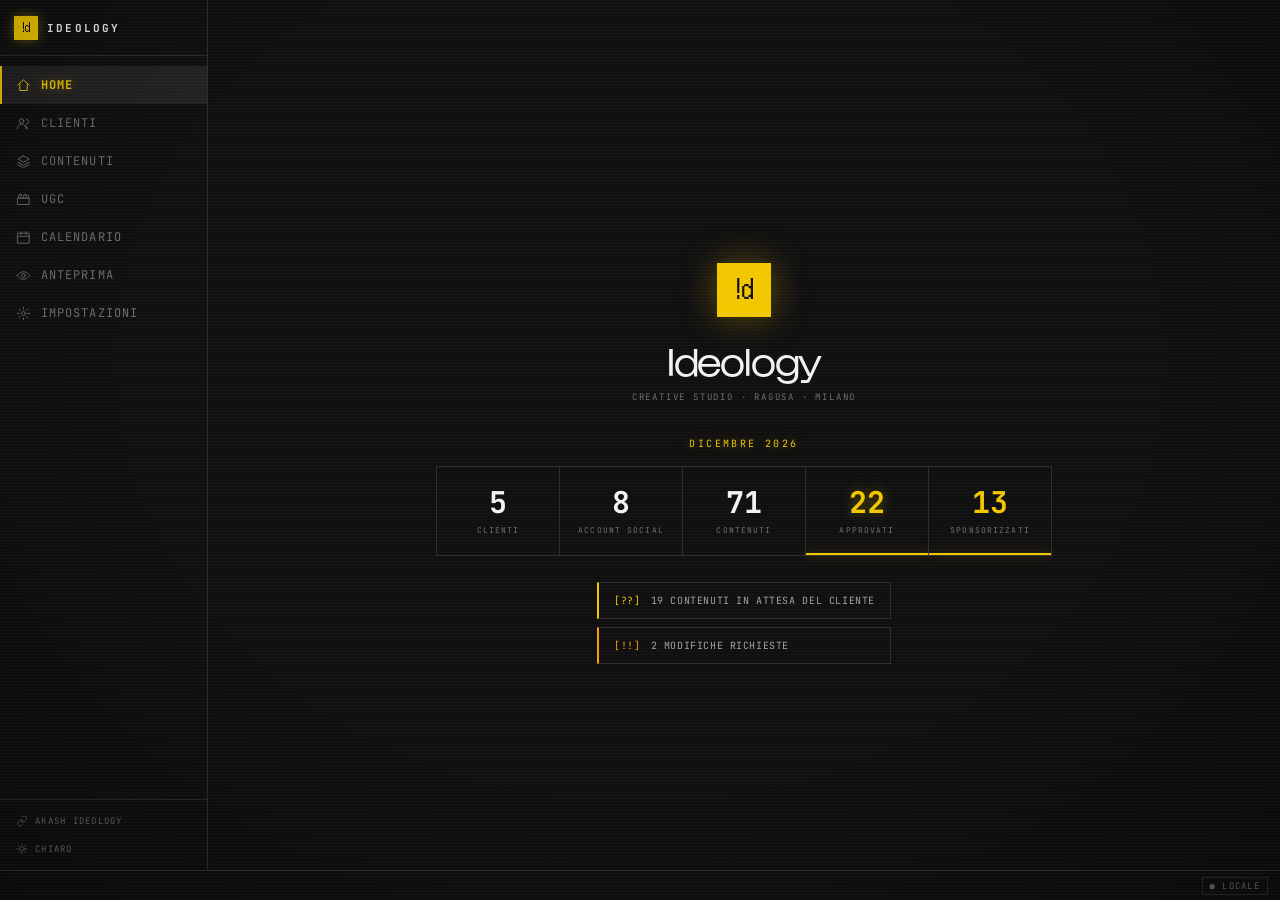
<file: src/pages/studio/index.html>
<!DOCTYPE html>
<html lang="it" data-theme="dark">
<head>
<meta charset="UTF-8"/>
<meta name="viewport" content="width=device-width,initial-scale=1.0,viewport-fit=cover"/>
<title>Ideology Studio</title>
<meta name="description" content="Ideology Creative Studio — pianificazione contenuti social">
<meta name="robots" content="noindex, nofollow">
<link rel="icon" href="/assets/favicon.svg" type="image/svg+xml"/>
<link rel="stylesheet" href="/src/styles/ideology-tokens.css"/>
<link rel="stylesheet" href="/src/styles/monthpicker.css"/>
<link rel="stylesheet" href="/src/styles/app.css"/>
</head>
<body>

<!--
  The application frame. Sections are rendered into #view by the shell from
  the hash route, so the document describes furniture only.
-->
<div class="app">
  <nav id="rail" aria-label="Sezioni"></nav>
  <header id="header"></header>
  <main id="view" tabindex="-1"></main>
  <aside id="inspector" aria-label="Dettaglio contenuto"></aside>
  <footer id="status"></footer>
</div>

<div id="palette" role="dialog" aria-modal="true" aria-label="Comandi">
  <div class="pal-box">
    <input id="pal-input" type="text" placeholder="Cerca cliente, sezione, azione…" autocomplete="off" spellcheck="false"/>
    <div id="pal-list"></div>
  </div>
</div>

<div id="toast" role="status" aria-live="polite"></div>

<script src="/src/store/store.js"></script>
<script src="/src/store/seed.js"></script>
<script src="/src/shared/monthpicker.js"></script>
<script src="/src/app/core.js"></script>
<script src="/src/app/views.js"></script>
<script src="/src/app/inspector.js"></script>
<script src="/src/app/sections.js"></script>
<script src="/src/app/shell.js"></script>
</body>
</html>
</file>
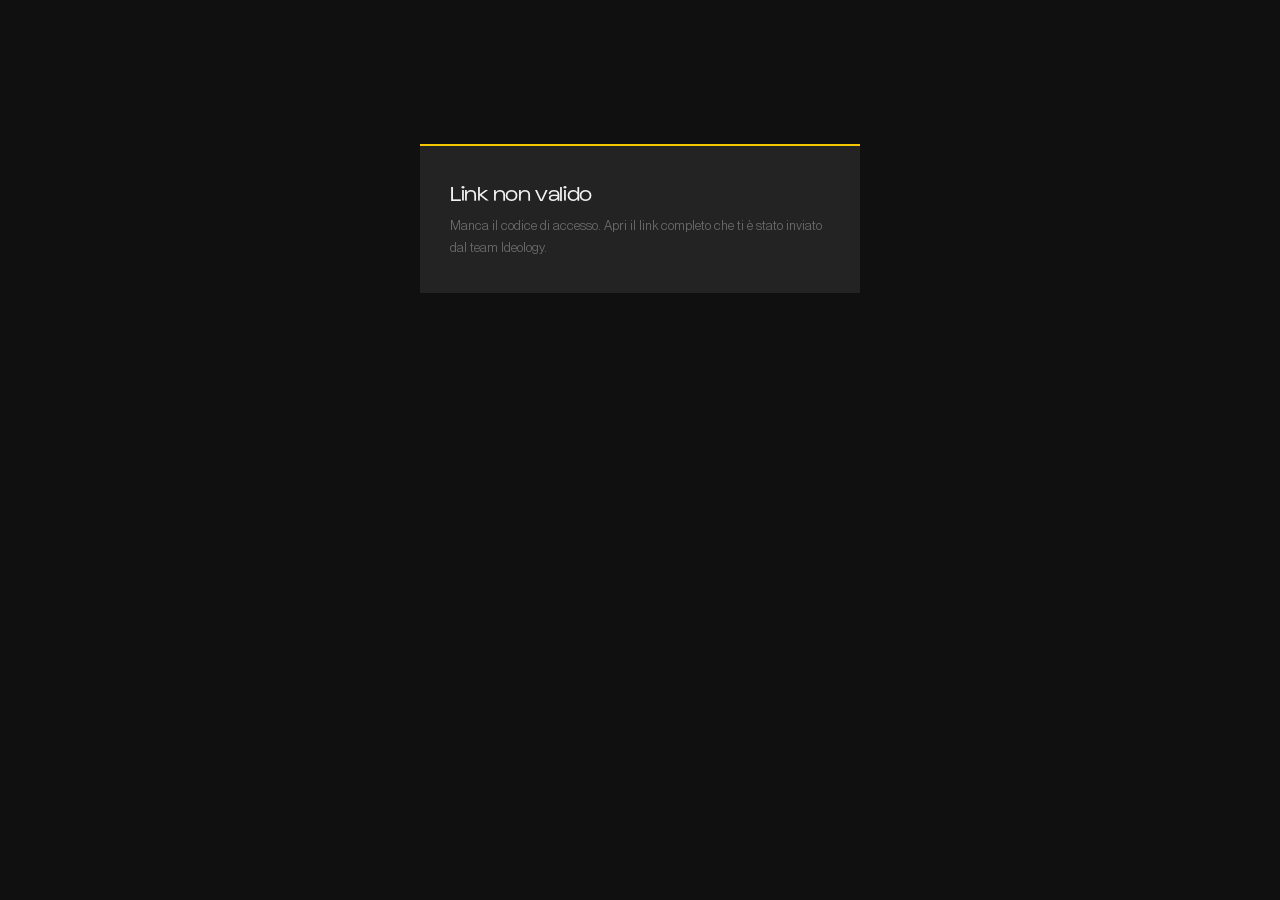
<file: docs/_archive-portal-contactsheet.html>
<!DOCTYPE html>
<html lang="it" data-theme="dark">
<head>
<meta charset="UTF-8"/>
<meta name="viewport" content="width=device-width,initial-scale=1.0,viewport-fit=cover"/>
<title>Approvazione contenuti — Ideology</title>
<meta name="description" content="Portale di approvazione contenuti — Ideology Creative Studio">
<meta name="robots" content="noindex, nofollow">
<link rel="icon" href="/assets/favicon.svg" type="image/svg+xml"/>
<link rel="stylesheet" href="/src/styles/ideology-tokens.css"/>
<style>
/*
 * CLIENT PORTAL — Ideology Creative Studio
 * ═══════════════════════════════════════════════════════════════════════════
 *
 * The only Ideology surface a client ever sees, so it is not the studio tool
 * with things hidden — it is its own object, with one job: approve this
 * month's work, or say what to change, on a phone, without a login.
 *
 * ─── DIRECTION ─────────────────────────────────────────────────────────────
 * Same language as the studio app (ink and rules, right angles, yellow as
 * ink), pushed further because there is far less to show. Three ideas:
 *
 *   THE COUNTER IS THE PAGE. A client opens this to answer one question:
 *   how much is left. So the answer is the largest thing on screen — set at
 *   72px in the display face, approved in brand yellow against the total in
 *   grey. Everything else is subordinate to it.
 *
 *   THE GRID IS THE PRODUCT. Frames butt together with no card chrome and no
 *   rounding, the way the client's actual profile grid will look. Judging a
 *   feed means judging how frames sit next to each other; gutters and rounded
 *   cards actively misrepresent that.
 *
 *   APPROVAL IS PHYSICAL. Signing off paints a solid yellow bar across the
 *   frame. From a scroll-height view, a finished month is visibly yellow and
 *   an unfinished one is not — no counting required.
 *
 * ─── SAFETY ────────────────────────────────────────────────────────────────
 * Everything reaching the DOM goes through textContent or esc(). The version
 * this replaces interpolated captions, account names and briefs straight into
 * innerHTML; with 'unsafe-inline' in the CSP, a caption containing a script
 * tag executed in the client's browser. Studio staff and the client both
 * write into this data, so it is untrusted either way. docs/smoke.mjs injects
 * a payload and asserts it renders as text.
 */

*, *::before, *::after { box-sizing: border-box; }

body {
  margin: 0;
  background: var(--bg);
  color: var(--text);
  font-family: var(--font);
  font-size: var(--fs-sm);
  font-variant-numeric: tabular-nums;
  -webkit-font-smoothing: antialiased;
}

:root { --rule: #262626; --rule-strong: #3a3a3a; }

/* 940px, not 1180. At the wider measure a 3-up grid of 4:5 frames gave ~390px
   tiles — so tall that barely three fitted on screen and reviewing a month
   meant scrolling past it rather than seeing it. A contact sheet only works if
   the sheet is legible at once. */
.wrap { max-width: 940px; margin: 0 auto; }

/* Figures use the body face, not the display face. Gustavo's zero is slashed
   by default — not an alternate that font-feature-settings can switch off —
   which turned the counter "05/10" into "Ø5/1Ø". At 72px that is the first
   thing read on the page, so legibility beats the display face here. Gustavo
   still sets names and titles, where it has no digits to trip over. */
.cv-count, .cv-slot-date {
  font-family: var(--font) !important;
}

/* ═══ MASTHEAD ═════════════════════════════════════════════════════════════
   The client's name is the title of the publication; Ideology is the byline,
   deliberately small. This is their content, not our tool. */

.cv-top {
  display: flex;
  align-items: center;
  gap: 14px;
  padding: 22px 24px 20px;
  border-bottom: 1px solid var(--rule);
}
.cv-mark {
  width: 30px; height: 30px; flex-shrink: 0;
  display: inline-flex; align-items: center; justify-content: center;
  border-radius: 2px;
  background: var(--brand);
  color: var(--brand-on);
  font-family: var(--font-mark);
  font-size: 14px;
  letter-spacing: -.06em;
}
.cv-client {
  font-family: var(--font-display);
  font-size: 26px;
  font-weight: 600;
  letter-spacing: -.025em;
  font-feature-settings: "zero" 0;
  white-space: nowrap; overflow: hidden; text-overflow: ellipsis;
}
.cv-spacer { flex: 1; }
.cv-by {
  font-size: 10px;
  letter-spacing: .16em;
  text-transform: uppercase;
  color: var(--text-3);
  white-space: nowrap;
}
.cv-by b { color: var(--text-2); font-weight: 600; }

/* ═══ THE COUNTER ══════════════════════════════════════════════════════════ */

.cv-lede {
  display: flex;
  align-items: flex-end;
  gap: 32px;
  flex-wrap: wrap;
  padding: 30px 24px 22px;
}

.cv-count {
  font-family: var(--font-display);
  font-size: 72px;
  font-weight: 700;
  line-height: .86;
  letter-spacing: -.045em;
  font-feature-settings: "zero" 0;
  color: var(--text-3);
  display: flex;
  align-items: baseline;
  gap: 2px;
}
.cv-count b { color: var(--brand); font-weight: 700; }
.cv-count span { font-size: 40px; color: var(--rule-strong); }

.cv-count-lbl {
  font-size: 10px;
  letter-spacing: .16em;
  text-transform: uppercase;
  color: var(--text-3);
  margin-top: 10px;
}

.cv-lede-controls {
  display: flex;
  align-items: center;
  gap: 8px;
  flex-wrap: wrap;
  margin-left: auto;
  padding-bottom: 4px;
}

/* Full-bleed progress rule closing the lede — the counter's value drawn as a
   line, so the state is legible before any number is read. */
.cv-rule {
  height: 2px;
  background: var(--rule);
  position: relative;
}
.cv-rule i {
  position: absolute; inset: 0 auto 0 0;
  background: var(--brand);
  transition: width var(--t-slow);
}

/* ═══ CONTROLS ═════════════════════════════════════════════════════════════ */

.cv-seg { display: flex; }
.cv-seg button {
  appearance: none;
  border: 1px solid var(--rule);
  border-right: 0;
  background: none;
  padding: 8px 14px;
  min-height: 36px;
  font-family: var(--font);
  font-size: 10px;
  font-weight: 600;
  letter-spacing: .12em;
  text-transform: uppercase;
  color: var(--text-3);
  cursor: pointer;
  white-space: nowrap;
  transition: color var(--t-fast), background var(--t-fast), border-color var(--t-fast);
}
.cv-seg button:last-child { border-right: 1px solid var(--rule); }
.cv-seg button:hover { color: var(--text); background: var(--surface-lt); }
.cv-seg button[aria-pressed="true"] {
  background: var(--brand);
  border-color: var(--brand);
  color: var(--brand-on);
}
.cv-seg button[aria-pressed="true"] + button { border-left-color: var(--brand); }

select.cv-sel {
  appearance: none;
  background: transparent url("data:image/svg+xml,%3Csvg xmlns='http://www.w3.org/2000/svg' width='9' height='6' viewBox='0 0 9 6'%3E%3Cpath d='M1 1l3.5 3.5L8 1' stroke='%236e6e6e' stroke-width='1.4' fill='none' stroke-linecap='square'/%3E%3C/svg%3E") no-repeat right 11px center;
  border: 1px solid var(--rule);
  border-radius: 0;
  color: var(--text);
  font-family: var(--font);
  font-size: 10px;
  font-weight: 600;
  letter-spacing: .12em;
  text-transform: uppercase;
  padding: 0 30px 0 13px;
  height: 36px;
  cursor: pointer;
}
select.cv-sel:focus-visible { outline: 2px solid var(--brand); outline-offset: 1px; }

/* ═══ CONTACT SHEET ════════════════════════════════════════════════════════
   Frames butt together with a 1px rule between them, so the grid reads as one
   sheet rather than a row of cards. align-items:start stops a tall reel from
   stretching its neighbours into half a screen of dead space. */

.cv-grid {
  display: grid;
  grid-template-columns: repeat(3, 1fr);
  align-items: start;
  gap: 1px;
  background: var(--rule);
  border-top: 1px solid var(--rule);
  border-bottom: 1px solid var(--rule);
}
@media (max-width: 720px) { .cv-grid { grid-template-columns: repeat(2, 1fr); } }

.cv-post {
  background: var(--bg);
  display: flex;
  flex-direction: column;
  position: relative;
}

/* Every frame is 4:5, reels included. This is not a simplification — it is
   what the platform actually does: a 9:16 reel is centre-cropped to the same
   tile as everything else in a profile grid. Letting reels run full height
   made one column twice as tall as its neighbours, broke the row rhythm, and
   showed the client a layout their feed will never have. The full uncropped
   frame is one click away in the lightbox. */
.cv-media {
  position: relative;
  aspect-ratio: 4 / 5;
  background: var(--surface-lt);
  cursor: zoom-in;
  overflow: hidden;
}
.cv-media img { width: 100%; height: 100%; object-fit: cover; display: block; }
.cv-media img.is-broken {
  object-fit: contain;
  color: transparent; font-size: 0;
  background: repeating-linear-gradient(45deg, var(--surface-lt) 0 10px, var(--surface-hi) 10px 20px);
}

/* Corner marks. Squared, mono-cased, sitting on a scrim so they hold over any
   image without a fill of their own. */
.cv-mark-tr, .cv-mark-bl {
  position: absolute;
  padding: 3px 7px;
  background: rgba(10, 10, 10, .8);
  backdrop-filter: blur(6px);
  color: #fff;
  font-size: 9px;
  font-weight: 700;
  letter-spacing: .1em;
  text-transform: uppercase;
}
.cv-mark-tr { top: 0; right: 0; }
.cv-mark-bl { bottom: 0; left: 0; }

/* ═══ FRAME METADATA ═══════════════════════════════════════════════════════ */

.cv-meta { padding: 10px 12px 12px; display: flex; flex-direction: column; gap: 8px; flex: 1; }

.cv-copy {
  font-size: 12px;
  line-height: 1.5;
  color: var(--text-2);
  white-space: pre-wrap;
  word-break: break-word;
  display: -webkit-box;
  -webkit-line-clamp: 3;
  -webkit-box-orient: vertical;
  overflow: hidden;
}

.cv-pillar {
  display: inline-flex; align-items: center; gap: 6px;
  font-size: 9px; font-weight: 600;
  letter-spacing: .12em; text-transform: uppercase;
  color: var(--text-3);
}
.cv-pillar i { width: 5px; height: 5px; background: var(--brand); flex-shrink: 0; }

.cv-note {
  padding: 9px 10px;
  border-left: 2px solid var(--warning-text);
  background: var(--warning-bg);
  color: var(--warning-text);
  font-size: 11px;
  line-height: 1.5;
  white-space: pre-wrap;
  word-break: break-word;
}
.cv-note b {
  display: block;
  font-size: 9px; font-weight: 700;
  letter-spacing: .12em; text-transform: uppercase;
  margin-bottom: 3px;
}

/* ═══ ACTIONS ══════════════════════════════════════════════════════════════
   Two flush buttons sharing a hairline. Approve is the only filled element in
   the cell, so on an unapproved frame it is the single obvious next move. */

.cv-actions { display: flex; margin-top: auto; }
.cv-btn {
  appearance: none;
  flex: 1;
  border: 1px solid var(--rule);
  background: none;
  color: var(--text-2);
  padding: 11px 8px;
  min-height: 44px;
  font-family: var(--font);
  font-size: 10px;
  font-weight: 700;
  letter-spacing: .12em;
  text-transform: uppercase;
  cursor: pointer;
  white-space: nowrap;
  transition: background var(--t-fast), color var(--t-fast), border-color var(--t-fast);
}
.cv-btn + .cv-btn { border-left: 0; }
.cv-btn:hover { background: var(--surface-lt); color: var(--text); }
.cv-btn.primary {
  background: var(--brand);
  border-color: var(--brand);
  color: var(--brand-on);
}
.cv-btn.primary:hover { background: var(--brand-hi); border-color: var(--brand-hi); }
.cv-btn:focus-visible { outline: 2px solid var(--brand); outline-offset: -3px; }

/* Approval, made physical. A solid yellow bar the width of the frame — a
   finished month is yellow at a glance, from any scroll position. */
.cv-done {
  margin-top: auto;
  padding: 11px 12px;
  background: var(--brand);
  color: var(--brand-on);
  font-size: 10px; font-weight: 700;
  letter-spacing: .12em; text-transform: uppercase;
  display: flex; align-items: center; gap: 7px;
}
.cv-pending {
  margin-top: auto;
  padding: 11px 12px;
  border-top: 1px solid var(--warning-border);
  color: var(--warning-text);
  font-size: 10px; font-weight: 700;
  letter-spacing: .12em; text-transform: uppercase;
  display: flex; align-items: center; gap: 7px;
}

/* ═══ EMPTY / FATAL ════════════════════════════════════════════════════════ */

.cv-empty {
  grid-column: 1 / -1;
  background: var(--bg);
  padding: 80px 24px;
  text-align: center;
  color: var(--text-3);
  font-size: 13px;
}
.cv-fatal {
  max-width: 440px;
  margin: 16vh auto;
  padding: 34px 30px;
  border-top: 2px solid var(--brand);
  background: var(--surface-lt);
}
.cv-fatal h1 {
  font-family: var(--font-display);
  font-size: 21px; font-weight: 600;
  letter-spacing: -.02em;
  margin: 0 0 10px;
}
.cv-fatal p { margin: 0; color: var(--text-3); font-size: 13px; line-height: 1.7; }

/* ═══ LIGHTBOX ═════════════════════════════════════════════════════════════ */

.cv-lb {
  position: fixed; inset: 0; z-index: 60;
  display: none; align-items: center; justify-content: center;
  background: rgba(0, 0, 0, .93);
  padding: 56px 24px;
}
.cv-lb.open { display: flex; }
.cv-lb-box { max-width: 1000px; width: 100%; max-height: 88vh; display: flex; gap: 28px; }
@media (max-width: 860px) { .cv-lb-box { flex-direction: column; overflow-y: auto; gap: 16px; } }
.cv-lb-media { flex: 1; min-width: 0; display: flex; align-items: center; justify-content: center; }
.cv-lb-media img { max-width: 100%; max-height: 88vh; object-fit: contain; }
.cv-lb-side { width: 290px; flex-shrink: 0; display: flex; flex-direction: column; gap: 16px; }
@media (max-width: 860px) { .cv-lb-side { width: 100%; } }
.cv-lb-copy {
  font-size: 13px; line-height: 1.75; color: var(--text-2);
  white-space: pre-wrap; word-break: break-word;
  max-height: 46vh; overflow-y: auto;
  border-left: 2px solid var(--rule);
  padding-left: 14px;
}
.cv-lb-close, .cv-lb-nav {
  position: fixed;
  width: 40px; height: 40px;
  border: 1px solid var(--rule-strong);
  background: var(--bg);
  color: var(--text);
  font-size: 15px;
  cursor: pointer;
  display: flex; align-items: center; justify-content: center;
}
.cv-lb-close { top: 18px; right: 18px; }
.cv-lb-nav { top: 50%; transform: translateY(-50%); }
.cv-lb-nav.prev { left: 18px; }
.cv-lb-nav.next { right: 18px; }
.cv-lb-close:hover, .cv-lb-nav:hover { border-color: var(--brand); color: var(--brand); }
@media (max-width: 860px) { .cv-lb-nav { display: none; } }

/* ═══ MODAL ════════════════════════════════════════════════════════════════ */

.cv-modal-bg {
  position: fixed; inset: 0; z-index: 70;
  display: none; align-items: center; justify-content: center;
  background: rgba(0, 0, 0, .82);
  padding: 24px;
}
.cv-modal-bg.open { display: flex; }
.cv-modal {
  width: 100%; max-width: 460px;
  background: var(--surface-hi);
  border: 1px solid var(--rule-strong);
  border-top: 2px solid var(--brand);
  padding: 26px;
}
.cv-modal h2 {
  font-family: var(--font-display);
  font-size: 19px; font-weight: 600;
  letter-spacing: -.02em;
  margin: 0 0 8px;
}
.cv-modal p { margin: 0 0 16px; color: var(--text-3); font-size: 12px; line-height: 1.6; }
.cv-modal textarea {
  width: 100%; min-height: 120px; resize: vertical;
  background: var(--bg);
  border: 1px solid var(--rule);
  border-radius: 0;
  color: var(--text);
  font-family: var(--font); font-size: 13px; line-height: 1.6;
  padding: 12px;
}
.cv-modal textarea:focus { outline: none; border-color: var(--brand); }
.cv-modal textarea::placeholder { color: var(--placeholder); }
.cv-modal-actions { display: flex; gap: 8px; justify-content: flex-end; margin-top: 18px; }
.cv-modal-actions .cv-btn { flex: 0 0 auto; padding: 11px 20px; border-left: 1px solid var(--rule); }

/* ═══ TOAST ════════════════════════════════════════════════════════════════ */

.cv-toast {
  position: fixed; left: 50%; bottom: 26px; transform: translate(-50%, 12px);
  z-index: 90; opacity: 0; pointer-events: none;
  background: var(--brand); color: var(--brand-on);
  font-size: 10px; font-weight: 700;
  letter-spacing: .12em; text-transform: uppercase;
  padding: 12px 20px;
  transition: opacity var(--t-base), transform var(--t-base);
}
.cv-toast.show { opacity: 1; transform: translate(-50%, 0); }

/* ═══ UGC ══════════════════════════════════════════════════════════════════ */

.cv-ugc { padding: 26px 24px 60px; }
.cv-ugc-month {
  font-family: var(--font-display);
  font-size: 13px; font-weight: 600;
  letter-spacing: .16em; text-transform: uppercase;
  color: var(--text-3);
  margin: 0 0 14px;
  padding-bottom: 10px;
  border-bottom: 1px solid var(--rule);
}
.cv-ugc-grid {
  display: grid;
  grid-template-columns: repeat(auto-fill, minmax(210px, 1fr));
  gap: 1px;
  background: var(--rule);
  border: 1px solid var(--rule);
  margin-bottom: 34px;
}
.cv-slot { background: var(--bg); padding: 14px; }
.cv-slot-date {
  font-family: var(--font-display);
  font-size: 15px; font-weight: 600;
  letter-spacing: -.02em;
  font-feature-settings: "zero" 0;
  margin-bottom: 6px;
}
.cv-slot-brief { font-size: 12px; color: var(--text-2); line-height: 1.5; margin-bottom: 11px; }
.cv-slot-meta { display: flex; align-items: center; gap: 8px; flex-wrap: wrap; }
.cv-chip {
  display: inline-flex; align-items: center; gap: 5px;
  font-size: 9px; font-weight: 700;
  letter-spacing: .12em; text-transform: uppercase;
  color: var(--text-3);
}
.cv-chip i { width: 5px; height: 5px; flex-shrink: 0; }
.cv-creator { font-size: 10px; color: var(--text-3); letter-spacing: .04em; }

@media (max-width: 560px) {
  .cv-count { font-size: 54px; }
  .cv-client { font-size: 20px; }
  .cv-lede { padding: 22px 16px 18px; gap: 20px; }
  .cv-top { padding: 18px 16px 16px; }
  .cv-lede-controls { margin-left: 0; width: 100%; }
}

@media (prefers-reduced-motion: reduce) {
  *, *::before, *::after { transition-duration: .01ms !important; animation-duration: .01ms !important; }
}
</style>
</head>
<body>

<div id="cv-root"></div>

<div class="cv-lb" id="cv-lb">
  <button class="cv-lb-close" id="cv-lb-close" aria-label="Chiudi">✕</button>
  <button class="cv-lb-nav prev" id="cv-lb-prev" aria-label="Precedente">‹</button>
  <button class="cv-lb-nav next" id="cv-lb-next" aria-label="Successivo">›</button>
  <div class="cv-lb-box">
    <div class="cv-lb-media"><img id="cv-lb-img" alt=""/></div>
    <div class="cv-lb-side">
      <div class="cv-lb-copy" id="cv-lb-copy"></div>
    </div>
  </div>
</div>

<div class="cv-modal-bg" id="cv-modal">
  <div class="cv-modal" role="dialog" aria-modal="true" aria-labelledby="cv-modal-title">
    <h2 id="cv-modal-title">Richiedi una modifica</h2>
    <p>Descrivi cosa vorresti cambiare. Il messaggio arriva direttamente al team che ha preparato il contenuto.</p>
    <textarea id="cv-modal-text" placeholder="Es. Possiamo usare una foto diversa? Questa l'abbiamo già pubblicata a luglio."></textarea>
    <div class="cv-modal-actions">
      <button class="cv-btn" id="cv-modal-cancel">Annulla</button>
      <button class="cv-btn primary" id="cv-modal-send">Invia richiesta</button>
    </div>
  </div>
</div>

<div class="cv-toast" id="cv-toast" role="status" aria-live="polite"></div>

<script src="/src/store/store.js"></script>
<script src="/src/store/seed.js"></script>
<script>
(function () {
  'use strict';

  var S = window.IdeologyStore;

  /* ── Escaping ────────────────────────────────────────────────────────────
     Kept even though the render below is built with textContent throughout:
     esc() guards the few places a template string is unavoidable, and its
     presence is what the XSS regression test exercises. */
  function esc(v) {
    return String(v == null ? '' : v)
      .replace(/&/g, '&amp;').replace(/</g, '&lt;').replace(/>/g, '&gt;')
      .replace(/"/g, '&quot;').replace(/'/g, '&#x27;');
  }

  /* Only http(s) and data:image URLs may reach a src. Without this a stored
     "javascript:" or "data:text/html" URL becomes script execution as soon as
     the browser resolves the image. */
  function safeUrl(u) {
    var s = String(u || '').trim();
    if (/^https?:\/\//i.test(s)) return s;
    if (/^data:image\/(png|jpe?g|gif|webp|avif);base64,/i.test(s)) return s;
    return '';
  }

  var MONTHS = ['Gennaio','Febbraio','Marzo','Aprile','Maggio','Giugno',
                'Luglio','Agosto','Settembre','Ottobre','Novembre','Dicembre'];

  var client = null, accounts = [], accIdx = 0, month = '', view = 'preview';
  var lbItems = [], lbIdx = 0, pendingRevision = null;

  /* ── Boot ────────────────────────────────────────────────────────────── */

  function token() {
    var p = new URLSearchParams(location.search);
    return p.get('t') || p.get('token') || location.hash.replace(/^#/, '') || '';
  }

  function fatal(title, msg) {
    var root = document.getElementById('cv-root');
    root.textContent = '';
    var box = el('div', 'cv-fatal');
    box.appendChild(el('h1', null, title));
    box.appendChild(el('p', null, msg));
    root.appendChild(box);
  }

  function init() {
    try { if (S.isEmpty() && window.IdeologySeed) IdeologySeed.run(S); } catch (e) { console.error(e); }

    var t = token();
    if (!t) {
      return fatal('Link non valido',
        'Manca il codice di accesso. Apri il link completo che ti è stato inviato dal team Ideology.');
    }
    client = S.getClientByToken(t);
    if (!client) {
      return fatal('Contenuti non trovati',
        'Questo link non corrisponde a nessun cliente attivo. Potrebbe essere scaduto — contatta il tuo referente.');
    }

    accounts = client.accounts || [];
    var now = new Date();
    month = MONTHS[now.getMonth()] + ' ' + now.getFullYear();
    ensureMonth();
    render();
  }

  /* ── Data ────────────────────────────────────────────────────────────── */

  function currentAccount() { return accounts[accIdx] || null; }

  function monthsAvailable() {
    var feeds = S.getClientFeeds(client.id);
    var acc = currentAccount();
    var out = [];
    Object.keys(feeds).forEach(function (k) {
      var p = S.parseFeedKey(k);
      if (acc && p.accountId !== acc.id) return;
      if (out.indexOf(p.month) < 0) out.push(p.month);
    });
    // Chronological — "Aprile before Gennaio" is nonsense in a month picker.
    return out.sort(function (a, b) {
      var pa = a.split(' '), pb = b.split(' ');
      return (parseInt(pb[1], 10) - parseInt(pa[1], 10)) ||
             (MONTHS.indexOf(pb[0]) - MONTHS.indexOf(pa[0]));
    });
  }

  function ensureMonth() {
    var months = monthsAvailable();
    if (months.length && months.indexOf(month) < 0) month = months[0];
  }

  /* Drafts the studio has not sent for approval never reach the client. */
  function visibleItems() {
    var acc = currentAccount();
    if (!acc) return [];
    return S.getFeed(acc.id, month).filter(function (it) {
      return it && (it.apprStato || 'bozza') !== 'bozza';
    });
  }

  function writeItem(index, patch) {
    var acc = currentAccount();
    if (!acc) return;
    var all = S.getFeed(acc.id, month).slice();
    // visibleItems() is a filtered view, so its index is not the stored index.
    // Match on id — indexes shift the moment a draft is published.
    var target = visibleItems()[index];
    if (!target) return;
    var real = all.findIndex(function (x) { return x && x.id === target.id; });
    if (real < 0) return;
    all[real] = Object.assign({}, all[real], patch);
    S.setFeed(acc.id, month, all);
  }

  /* ── DOM helpers ─────────────────────────────────────────────────────── */

  function el(tag, cls, text) {
    var e = document.createElement(tag);
    if (cls) e.className = cls;
    if (text != null) e.textContent = text;   // textContent, never innerHTML
    return e;
  }

  function fmtDate(iso) {
    var p = String(iso).split('-');
    return p.length === 3 ? p[2] + '.' + p[1] : iso;
  }

  /* ── Render ──────────────────────────────────────────────────────────── */

  function render() {
    var root = document.getElementById('cv-root');
    root.textContent = '';

    root.appendChild(topBar());

    var wrap = el('div', 'wrap');
    wrap.appendChild(lede());
    wrap.appendChild(view === 'ugc' ? ugcPanel() : gridPanel());
    root.appendChild(wrap);
  }

  function topBar() {
    var bar = el('div', 'cv-top');
    var mark = el('span', 'cv-mark', '!d');
    mark.setAttribute('aria-hidden', 'true');
    bar.appendChild(mark);
    bar.appendChild(el('div', 'cv-client', client.name));
    bar.appendChild(el('div', 'cv-spacer'));
    var by = el('div', 'cv-by');
    by.appendChild(document.createTextNode('a cura di '));
    by.appendChild(el('b', null, 'Ideology'));
    bar.appendChild(by);
    return bar;
  }

  /* The counter, the controls, and the progress rule that closes them. */
  function lede() {
    var frag = document.createDocumentFragment();
    var lede = el('div', 'cv-lede');

    var items = visibleItems();
    var done = items.filter(function (i) { return i.apprStato === 'approvato'; }).length;

    var block = el('div');
    var count = el('div', 'cv-count');
    if (view === 'ugc') {
      count.appendChild(el('b', null, 'UGC'));
    } else {
      count.appendChild(el('b', null, String(done).padStart(2, '0')));
      count.appendChild(el('span', null, '/'));
      count.appendChild(document.createTextNode(String(items.length).padStart(2, '0')));
    }
    block.appendChild(count);
    block.appendChild(el('div', 'cv-count-lbl',
      view === 'ugc' ? 'Piano creator' : 'Approvati · ' + month));
    lede.appendChild(block);

    var controls = el('div', 'cv-lede-controls');

    var hasUgc = !!(S.get('pedPlans') || {})[client.id];
    if (hasUgc) {
      var seg = el('div', 'cv-seg');
      [['preview', 'Contenuti'], ['ugc', 'UGC']].forEach(function (v) {
        var b = el('button', null, v[1]);
        b.setAttribute('aria-pressed', String(view === v[0]));
        b.onclick = function () { view = v[0]; render(); };
        seg.appendChild(b);
      });
      controls.appendChild(seg);
    }

    if (view === 'preview') {
      if (accounts.length > 1) {
        var accSeg = el('div', 'cv-seg');
        accounts.forEach(function (a, i) {
          var b = el('button', null, a.platform);
          b.setAttribute('aria-pressed', String(i === accIdx));
          b.onclick = function () { accIdx = i; ensureMonth(); render(); };
          accSeg.appendChild(b);
        });
        controls.appendChild(accSeg);
      }

      var months = monthsAvailable();
      if (months.length) {
        var sel = el('select', 'cv-sel');
        sel.setAttribute('aria-label', 'Mese');
        months.forEach(function (m) {
          var o = el('option', null, m);
          o.value = m;
          if (m === month) o.selected = true;
          sel.appendChild(o);
        });
        sel.onchange = function () { month = sel.value; render(); };
        controls.appendChild(sel);
      }
    }
    lede.appendChild(controls);
    frag.appendChild(lede);

    var rule = el('div', 'cv-rule');
    var fill = el('i');
    fill.style.width = items.length ? Math.round((done / items.length) * 100) + '%' : '0%';
    rule.appendChild(fill);
    frag.appendChild(rule);

    // The smoke test and screen readers both want the ratio as text.
    var sr = el('div', 'cv-progress');
    sr.style.cssText = 'position:absolute;width:1px;height:1px;overflow:hidden;clip:rect(0 0 0 0);';
    sr.appendChild(el('span', null, done + ' / ' + items.length + ' approvati'));
    frag.appendChild(sr);

    return frag;
  }

  function gridPanel() {
    var grid = el('div', 'cv-grid');
    var items = visibleItems();
    if (!items.length) {
      grid.appendChild(el('div', 'cv-empty',
        'Nessun contenuto da rivedere per ' + month + '. Torna quando il team te lo segnala.'));
      return grid;
    }
    items.forEach(function (item, i) { grid.appendChild(postCard(item, i)); });
    return grid;
  }

  function postCard(item, index) {
    var stato = item.apprStato || 'bozza';
    var card = el('div', 'cv-post');
    card.dataset.stato = stato;

    var media = el('div', 'cv-media');
    var img = document.createElement('img');
    img.alt = item.copy ? item.copy.slice(0, 80) : 'Contenuto del ' + (item.date || '');
    img.loading = 'lazy';
    img.onerror = function () { img.classList.add('is-broken'); };
    var url = safeUrl(item.url || item.externalUrl);
    if (url) img.src = url; else img.classList.add('is-broken');
    media.appendChild(img);
    media.onclick = function () { openLightbox(index); };

    if (item.type === 'carousel') {
      media.appendChild(el('span', 'cv-mark-tr',
        'Caros ' + ((item.slides && item.slides.length) || '')));
    } else if (item.type === 'reel') {
      media.appendChild(el('span', 'cv-mark-tr', 'Reel'));
    }
    if (item.date) media.appendChild(el('span', 'cv-mark-bl', fmtDate(item.date)));
    card.appendChild(media);

    var meta = el('div', 'cv-meta');
    if (item.copy) meta.appendChild(el('div', 'cv-copy', item.copy));
    if (item.pillar || item.pilastro) {
      var pill = el('div', 'cv-pillar');
      pill.appendChild(el('i'));
      pill.appendChild(document.createTextNode(item.pilastro || item.pillar));
      meta.appendChild(pill);
    }
    if (item.clientNote) {
      var note = el('div', 'cv-note');
      note.appendChild(el('b', null, 'La tua richiesta'));
      note.appendChild(document.createTextNode(item.clientNote));
      meta.appendChild(note);
    }
    card.appendChild(meta);

    if (stato === 'approvato') {
      var done = el('div', 'cv-done');
      done.appendChild(el('span', null, '✓'));
      done.appendChild(document.createTextNode('Approvato'));
      card.appendChild(done);
    } else if (stato === 'revisione') {
      var pend = el('div', 'cv-pending');
      pend.appendChild(el('span', null, '↻'));
      pend.appendChild(document.createTextNode('Modifica richiesta'));
      card.appendChild(pend);
    } else {
      var actions = el('div', 'cv-actions');
      var rev = el('button', 'cv-btn', 'Modifica');
      rev.onclick = function () { openRevision(index); };
      var ok = el('button', 'cv-btn primary', 'Approva');
      ok.onclick = function () { approve(index); };
      actions.appendChild(rev);
      actions.appendChild(ok);
      card.appendChild(actions);
    }
    return card;
  }

  /* ── Actions ─────────────────────────────────────────────────────────── */

  function approve(index) {
    writeItem(index, {
      apprStato: 'approvato',
      apprBy: (client.referente && client.referente.nome) || 'Cliente',
      apprDate: new Date().toISOString(),
    });
    toast('Contenuto approvato');
    render();
  }

  function openRevision(index) {
    pendingRevision = index;
    var ta = document.getElementById('cv-modal-text');
    var existing = visibleItems()[index];
    ta.value = (existing && existing.clientNote) || '';
    document.getElementById('cv-modal').classList.add('open');
    setTimeout(function () { ta.focus(); }, 40);
  }

  function closeRevision() {
    pendingRevision = null;
    document.getElementById('cv-modal').classList.remove('open');
  }

  function sendRevision() {
    if (pendingRevision == null) return;
    var text = document.getElementById('cv-modal-text').value.trim();
    if (!text) { toast('Scrivi cosa vorresti cambiare'); return; }
    var current = visibleItems()[pendingRevision];
    writeItem(pendingRevision, {
      apprStato: 'revisione',
      clientNote: text,
      apprNote: text,
      clientName: (client.referente && client.referente.nome) ? client.referente.nome.split(' ')[0] : 'Cliente',
      apprRevisions: ((current && current.apprRevisions) || 0) + 1,
      apprDate: new Date().toISOString(),
    });
    closeRevision();
    toast('Richiesta inviata al team');
    render();
  }

  /* ── Lightbox ────────────────────────────────────────────────────────── */

  function openLightbox(index) {
    var item = visibleItems()[index];
    if (!item) return;
    lbItems = (item.type === 'carousel' && item.slides && item.slides.length)
      ? item.slides.map(function (s) { return { url: s.url || s.externalUrl, copy: s.copy || item.copy }; })
      : [{ url: item.url || item.externalUrl, copy: item.copy }];
    lbIdx = 0;
    document.getElementById('cv-lb').classList.add('open');
    paintLightbox();
  }

  function paintLightbox() {
    var cur = lbItems[lbIdx] || {};
    var img = document.getElementById('cv-lb-img');
    img.src = safeUrl(cur.url) || '';
    img.alt = cur.copy ? String(cur.copy).slice(0, 120) : '';
    document.getElementById('cv-lb-copy').textContent = cur.copy || '—';
    var multi = lbItems.length > 1;
    document.getElementById('cv-lb-prev').style.display = multi ? 'flex' : 'none';
    document.getElementById('cv-lb-next').style.display = multi ? 'flex' : 'none';
  }

  function closeLightbox() { document.getElementById('cv-lb').classList.remove('open'); }
  function lbStep(d) {
    if (!lbItems.length) return;
    lbIdx = (lbIdx + d + lbItems.length) % lbItems.length;
    paintLightbox();
  }

  /* ── UGC ─────────────────────────────────────────────────────────────── */

  function ugcPanel() {
    var wrap = el('div', 'cv-ugc');
    var plans = (S.get('pedPlans') || {})[client.id] || {};
    var keys = Object.keys(plans);
    if (!keys.length) {
      wrap.appendChild(el('div', 'cv-empty', 'Nessun piano UGC disponibile.'));
      return wrap;
    }
    var COLORS = {
      raccolto: 'var(--text-3)', selezionato: 'var(--info-text)',
      adattato: 'var(--warning-text)', approvato: 'var(--brand)',
      autonoma: 'var(--rule-strong)',
    };
    keys.forEach(function (m) {
      wrap.appendChild(el('h2', 'cv-ugc-month', m));
      var grid = el('div', 'cv-ugc-grid');
      (plans[m].slots || []).forEach(function (slot) {
        var card = el('div', 'cv-slot');
        card.appendChild(el('div', 'cv-slot-date', fmtDate(slot.date || '')));
        card.appendChild(el('div', 'cv-slot-brief', slot.brief || '—'));
        var meta = el('div', 'cv-slot-meta');
        var chip = el('span', 'cv-chip');
        var sw = el('i');
        sw.style.background = COLORS[slot.ugcStato] || COLORS.autonoma;
        chip.appendChild(sw);
        chip.appendChild(document.createTextNode(slot.ugcStato || 'autonoma'));
        meta.appendChild(chip);
        if (slot.creator) meta.appendChild(el('span', 'cv-creator', slot.creator));
        card.appendChild(meta);
        grid.appendChild(card);
      });
      wrap.appendChild(grid);
    });
    return wrap;
  }

  /* ── Toast ───────────────────────────────────────────────────────────── */

  var toastTimer = null;
  function toast(msg) {
    var t = document.getElementById('cv-toast');
    t.textContent = msg;
    t.classList.add('show');
    clearTimeout(toastTimer);
    toastTimer = setTimeout(function () { t.classList.remove('show'); }, 2600);
  }

  /* ── Wiring ──────────────────────────────────────────────────────────── */

  document.getElementById('cv-lb-close').onclick = closeLightbox;
  document.getElementById('cv-lb-prev').onclick  = function () { lbStep(-1); };
  document.getElementById('cv-lb-next').onclick  = function () { lbStep(1); };
  document.getElementById('cv-lb').onclick       = function (e) {
    if (e.target === e.currentTarget) closeLightbox();
  };
  document.getElementById('cv-modal-cancel').onclick = closeRevision;
  document.getElementById('cv-modal-send').onclick   = sendRevision;
  document.getElementById('cv-modal').onclick        = function (e) {
    if (e.target === e.currentTarget) closeRevision();
  };

  document.addEventListener('keydown', function (e) {
    if (e.key === 'Escape') { closeLightbox(); closeRevision(); }
    if (document.getElementById('cv-lb').classList.contains('open')) {
      if (e.key === 'ArrowLeft')  lbStep(-1);
      if (e.key === 'ArrowRight') lbStep(1);
    }
  });

  // The studio app changed the data in another tab — repaint rather than show
  // the client a stale board.
  S.subscribe(function (e) {
    if (e.detail && e.detail.external && (e.collection === 'feeds' || e.collection === 'clients')) {
      if (client) client = S.getClient(client.id) || client;
      render();
    }
  });

  init();
})();
</script>
</body>
</html>
</file>
<file: src/styles/ideology-tokens.css>
/*
 * IDEOLOGY CREATIVE STUDIO — Design Tokens
 *
 * Brand values taken from ideology.it (verified against the live stylesheet,
 * not guessed): #F2C700 signature yellow, #101010 page black, #282828 surface,
 * #2DA7A7 teal and #e40e49 red as secondary accents. Typefaces are the studio's
 * own, vendored into /assets/fonts rather than hotlinked from the WordPress site.
 *
 * DARK-FIRST. Unlike the tool this was extracted from, :root IS the dark theme
 * here — that matches ideology.it, and content grids read better on black.
 * [data-theme="light"] is the override, not the default.
 *
 * NAMING — read this before adding a token.
 * Two layers live in this file on purpose:
 *   1. --brand-* / --bg / --surface-* / --text-*  → the real Ideology palette.
 *      New code should only ever use these.
 *   2. --green*, --magenta, --amber ...           → compatibility aliases.
 *      The extracted stylesheet has ~2400 var() calls written against the old
 *      studio's names, where --green was the brand accent. Rather than rewrite
 *      every one of them (and risk missing some in a 213KB file), the old names
 *      are kept and now resolve to Ideology yellow. They are aliases, not
 *      colors — never give one its own literal value, and don't introduce new
 *      uses of them.
 */

/* ── Typefaces ─────────────────────────────────────────────────────────────
   Vendored locally so the prototype runs with no network. Every face declares
   a real fallback stack: these are licensed retail fonts, and a missing file
   should degrade to something sane rather than to Times.                    */

@font-face {
  font-family: 'PP Neue Montreal';
  src: url('/assets/fonts/PPNeueMontreal-Book.woff2') format('woff2'),
       url('/assets/fonts/PPNeueMontreal-Book.woff') format('woff');
  font-weight: 300 500;
  font-style: normal;
  font-display: swap;
}

@font-face {
  font-family: 'Gustavo';
  src: url('/assets/fonts/Gustavo-Regular.woff2') format('woff2'),
       url('/assets/fonts/Gustavo-Regular.woff') format('woff');
  font-weight: 400 700;
  font-style: normal;
  font-display: swap;
}

/* Display face for the wordmark and big numerals only — it is a raster/blended
   grotesk and is unreadable below roughly 18px. Never set it on body copy. */
@font-face {
  font-family: 'FK Raster Grotesk';
  src: url('/assets/fonts/FKRasterGrotesk-Blended.woff2') format('woff2'),
       url('/assets/fonts/FKRasterGrotesk-Blended.woff') format('woff');
  font-weight: 400;
  font-style: normal;
  font-display: swap;
}

:root {
  color-scheme: dark;

  /* ══ IDEOLOGY BRAND ══════════════════════════════════════════════════════
     Yellow is the whole identity. It carries every primary action, active
     state, focus ring and selection. Because it is a high-luminance yellow,
     text ON the brand color is always --brand-on (near-black) — white on
     #F2C700 fails contrast badly and must never appear. */
  --brand:        #F2C700;   /* signature yellow — primary accent           */
  --brand-hi:     #ffd91f;   /* hover / raised state                        */
  --brand-dk:     #d9b200;   /* pressed state, borders on light surfaces    */
  --brand-on:     #101010;   /* text/icons placed on top of --brand         */
  --brand-tint:   rgba(242, 199, 0, .12);  /* selected row, subtle fill     */
  --brand-tint-2: rgba(242, 199, 0, .22);  /* hover on an already-tinted el */
  --brand-ring:   rgba(242, 199, 0, .45);  /* focus ring                    */

  /* Secondary accents — from the same source palette. Used for categorical
     distinction (platform badges, pillar tags), never for primary actions. */
  --teal:      #2DA7A7;
  --teal-hi:   #00AFAF;
  --teal-tint: rgba(45, 167, 167, .14);
  --coral:     #f37c7b;
  --crimson:   #e40e49;

  /* ══ SURFACES ════════════════════════════════════════════════════════════
     Four steps, deliberately close together. On a black UI, large jumps in
     surface value read as dirt rather than as depth. Elevation is carried by
     borders here, not by big luminance steps. */
  --bg:         #101010;   /* page ground — ideology.it's own black         */
  --surface:    #191919;   /* cards, modals, sidebar                        */
  --surface-lt: #232323;   /* hover rows, inputs                            */
  --surface-hi: #282828;   /* raised / active — the site's own grey         */
  --overlay:    rgba(0, 0, 0, .72);  /* modal scrim                         */

  --border:        #2e2e2e;
  --border-lt:     #242424;
  --border-strong: #3d3d3d;

  /* ══ TEXT ════════════════════════════════════════════════════════════════
     Not pure white on top: #f2f2f2 against #101010 is ~18:1, plenty, and it
     removes the glare that pure #fff has on a black ground. */
  --text:   #f2f2f2;   /* primary                                          */
  --text-2: #a3a3a3;   /* secondary — labels, meta                         */
  --text-3: #6e6e6e;   /* tertiary — placeholders, disabled                */

  --placeholder: #5a5a5a;

  /* ══ SEMANTIC STATUS ═════════════════════════════════════════════════════
     Content workflow states. Tuned for a dark ground: the -bg values are
     desaturated and very dark, the -text values are the ones doing the work.
     NOTE: warning and the brand are both yellow. That is a real collision.
     Warning here is deliberately pushed orange (#f59e0b) so a warning badge
     never reads as a brand element sitting next to a yellow button. */
  --success-bg:     #0d2318;
  --success-border: #1c4d33;
  --success-text:   #4ade80;

  --warning-bg:     #2a1c00;
  --warning-border: #573a00;
  --warning-text:   #f59e0b;

  --danger-bg:      #2a0d14;
  --danger-border:  #5c1526;
  --danger-text:    #ff5a7a;

  --info-bg:        #06222a;
  --info-border:    #0d4a57;
  --info-text:      #35c9d6;

  /* ══ TYPOGRAPHY ══════════════════════════════════════════════════════════ */
  --font:         'PP Neue Montreal', -apple-system, BlinkMacSystemFont, 'Segoe UI', Inter, sans-serif;
  --font-display: 'Gustavo', 'PP Neue Montreal', -apple-system, 'Segoe UI', sans-serif;
  --font-mark:    'FK Raster Grotesk', 'Gustavo', monospace;  /* wordmark only */

  --fs-xs:   11px;
  --fs-sm:   13px;
  --fs-base: 15px;
  --fs-md:   18px;
  --fs-lg:   28px;

  --lh-tight: 1.25;
  --lh-base:  1.5;
  --lh-relaxed: 1.7;

  --ls-tight:  -.02em;
  --ls-normal: 0em;
  --ls-wide:   .06em;

  /* ══ GEOMETRY ════════════════════════════════════════════════════════════
     Tighter radii than the source tool. Ideology's own design language is
     hard-edged; 8px everywhere read too soft against the wordmark. */
  --r:      6px;
  --rs:     4px;
  --r-xs:   3px;
  --r-pill: 99px;
  --bw:     1px;

  --sp-1: 4px;  --sp-2: 8px;  --sp-3: 12px; --sp-4: 16px;
  --sp-5: 20px; --sp-6: 24px; --sp-8: 32px;

  /* ══ MOTION ══════════════════════════════════════════════════════════════ */
  --t-fast: .1s ease;
  --t-base: .15s ease;
  --t-slow: .25s ease;
  --t:      var(--t-base);

  /* ══ SHADOWS ═════════════════════════════════════════════════════════════
     On a black UI a drop shadow is nearly invisible, so these carry a hairline
     top highlight as well — that is what actually reads as elevation here. */
  --shadow-sm: 0 1px 2px rgba(0, 0, 0, .5);
  --shadow-md: 0 4px 14px rgba(0, 0, 0, .55);
  --shadow-lg: 0 12px 32px rgba(0, 0, 0, .6);
  --shadow-xl: 0 24px 56px rgba(0, 0, 0, .7), 0 8px 16px rgba(0, 0, 0, .5);

  /* ══ LAYOUT CHROME ═══════════════════════════════════════════════════════ */
  --topbar:           56px;
  --sidebar:          56px;
  --sidebar-expanded: 220px;

  /* ══ COMPAT ALIASES ══════════════════════════════════════════════════════
     Everything below exists only so the extracted stylesheet keeps resolving.
     Do not use these in new code — use the brand tokens above.
     The old tool's accent was --green (a neon green); it is now Ideology
     yellow, which is why --green-lt is a yellow tint and not a green one. */
  --green:      var(--brand);
  --green-dk:   var(--brand-dk);
  --green-lt:   var(--brand-tint);
  --green-mid:  var(--brand-tint-2);
  --green-text: var(--brand-on);

  --amber:    var(--brand);
  --amber-dk: var(--brand-dk);
  --amber-lt: var(--brand-tint);

  --magenta:    var(--crimson);
  --magenta-lt: rgba(228, 14, 73, .14);

  --teal-lt: var(--teal-tint);
  --teal-dk: var(--teal-hi);

  --red:    var(--danger-text);
  --red-lt: var(--danger-bg);
  --red-dk: var(--danger-border);

  --blue:    var(--info-bg);
  --blue-dk: var(--info-text);
  --blue-lt: var(--info-bg);

  --pink:    var(--coral);
  --pink-lt: rgba(243, 124, 123, .14);
  --pink-dk: var(--crimson);

  --surface-0: var(--bg);
  --surface-1: var(--surface);
  --surface-2: var(--surface-lt);

  --text-primary:   var(--text);
  --text-secondary: var(--text-2);
  --text-muted:     var(--text-3);
  --text-accent:    var(--brand);

  --border-accent:  var(--brand);
  --border-success: var(--success-border);
  --border-warning: var(--warning-border);
  --border-danger:  var(--danger-border);

  --bg-accent:  var(--brand-tint);
  --bg-success: var(--success-bg);
  --bg-warning: var(--warning-bg);
  --bg-danger:  var(--danger-bg);

  --font-sans: var(--font);
  --topbar-bg: var(--surface);
}

/* ── Light theme ───────────────────────────────────────────────────────────
   The override, not the default. Kept because the client-facing portal opts
   into it (client content photographs better on a light ground, the way the
   real platforms show it) and because long editing sessions in daylight are
   easier here. Only tokens whose ROLE changes are redefined — everything else
   inherits from :root, so a token added above needs no edit here unless it
   encodes a light/dark decision.

   The brand yellow does NOT change between themes. What changes is what may
   sit on top of it: still --brand-on, still near-black, in both themes. */
[data-theme="light"] {
  color-scheme: light;

  --bg:         #ffffff;
  --surface:    #ffffff;
  --surface-lt: #f5f5f5;
  --surface-hi: #ededed;
  --overlay:    rgba(16, 16, 16, .45);

  /* A little darker than a typical light theme's hairlines — this UI's whole
     identity is drawn in rules and brackets, not shadowed cards, so a border
     doing that job at ~1.05:1 against white read as barely there at all. */
  --border:        #d8d8d8;
  --border-lt:     #e8e8e8;
  --border-strong: #b0b0b0;

  --text:   #101010;
  --text-2: #5c5c5c;
  /* #6b6b6b, not #8a8a8a. --text-3 carries the 10px uppercase micro-labels
     that this design uses everywhere, and at #8a8a8a on white those measured
     ~3.5:1 — under the 4.5:1 needed for small text. This clears it. */
  --text-3: #6b6b6b;

  --placeholder: #a3a3a3;

  /* Yellow on white is weak for anything small — text and thin borders switch
     to the darker shade, while fills keep the true brand yellow. Darker than
     a first pass at this (#b89600, ~2.9:1) — that still read as pale gold at
     a glance and undersold everything it was meant to draw the eye to; this
     clears 4.5:1 against white with real margin. */
  --brand-dk:   #7a5c00;
  --brand-tint:   rgba(242, 199, 0, .18);
  --brand-tint-2: rgba(242, 199, 0, .32);

  --success-bg:     #f0fdf4;
  --success-border: #bbf7d0;
  --success-text:   #166534;

  --warning-bg:     #fffaeb;
  --warning-border: #fde68a;
  --warning-text:   #92400e;

  --danger-bg:      #fff5f5;
  --danger-border:  #fca5a5;
  --danger-text:    #c81e3c;

  --info-bg:        #ecfeff;
  --info-border:    #a5f3fc;
  --info-text:      #0e7490;

  --shadow-sm: 0 1px 3px rgba(16, 16, 16, .07);
  --shadow-md: 0 4px 12px rgba(16, 16, 16, .09);
  --shadow-lg: 0 12px 28px rgba(16, 16, 16, .12);
  --shadow-xl: 0 24px 48px rgba(16, 16, 16, .14), 0 8px 16px rgba(16, 16, 16, .08);

  /* Aliases that encoded a dark-ground assumption and must flip with it. */
  --text-accent:  var(--brand-dk);
  --border-accent: var(--brand-dk);
}

/* ── Selection & focus ─────────────────────────────────────────────────────
   Brand-carrying details that are easy to forget and very visible when wrong. */
::selection {
  background: var(--brand);
  color: var(--brand-on);
}

:focus-visible {
  outline: 2px solid var(--brand);
  outline-offset: 2px;
  border-radius: var(--r-xs);
}

/* Scrollbars — the default light scrollbar on a black UI is a bright seam
   down the side of every panel. */
* {
  scrollbar-width: thin;
  scrollbar-color: var(--border-strong) transparent;
}
*::-webkit-scrollbar { width: 10px; height: 10px; }
*::-webkit-scrollbar-track { background: transparent; }
*::-webkit-scrollbar-thumb {
  background: var(--border-strong);
  border: 2px solid var(--bg);
  border-radius: var(--r-pill);
}
*::-webkit-scrollbar-thumb:hover { background: var(--text-3); }
</file>
<file: src/styles/monthpicker.css>
/*
 * MONTH PICKER — shared styles
 * ═══════════════════════════════════════════════════════════════════════════
 *
 * Loaded by both the studio app and the client portal. Reads from --accent
 * where it exists (the portal sets it per client) and falls back to --brand,
 * so the same component wears Ideology yellow in the admin and the client's
 * own colour in their portal without a second stylesheet.
 */

.mp { position: relative; display: inline-block; }

.mp-btn {
  appearance: none;
  display: inline-flex; align-items: center; gap: 10px;
  height: 38px; padding: 0 12px;
  border: 1px solid var(--rule, #232323);
  background: none;
  color: var(--text, #f2f2f2);
  font-family: var(--mono), ui-monospace, monospace;
  font-size: 10px; letter-spacing: .14em; text-transform: uppercase;
  cursor: pointer; white-space: nowrap;
  transition: border-color .15s, color .15s;
}
.mp-btn:hover { border-color: var(--rule-2, #383838); }
.mp.is-open .mp-btn {
  border-color: var(--accent, var(--brand, #F2C700));
  color: var(--accent, var(--brand, #F2C700));
}
.mp-caret { color: var(--text-3, #6e6e6e); font-size: 9px; }
.mp-btn:focus-visible { outline: 2px solid var(--accent, var(--brand, #F2C700)); outline-offset: 1px; }

/* The popover. Right-aligned because the trigger sits at the end of a
   control row in both surfaces — left-aligning pushed it off-screen. */
.mp-pop {
  position: absolute;
  top: calc(100% + 5px); right: 0;
  z-index: 60;
  display: none;
  width: 234px;
  padding: 10px;
  background: var(--surface-hi, #1c1c1c);
  border: 1px solid var(--rule-2, #383838);
  border-top: 2px solid var(--accent, var(--brand, #F2C700));
  box-shadow: 0 18px 44px rgba(0, 0, 0, .7);
}
.mp.is-open .mp-pop { display: block; }

.mp-yr {
  display: flex; align-items: center; justify-content: space-between;
  margin-bottom: 9px;
}
.mp-step {
  appearance: none; border: 1px solid transparent; background: none;
  width: 26px; height: 26px;
  display: inline-flex; align-items: center; justify-content: center;
  color: var(--text-3, #6e6e6e);
  font-family: var(--mono), monospace; font-size: 14px;
  cursor: pointer;
  transition: color .15s, border-color .15s;
}
.mp-step:hover {
  color: var(--accent, var(--brand, #F2C700));
  border-color: var(--rule, #232323);
}
.mp-yr-v {
  font-family: var(--mono), monospace;
  font-size: 12px; font-weight: 700; letter-spacing: .16em;
  color: var(--text, #f2f2f2);
  font-variant-numeric: tabular-nums;
}

.mp-grid { display: grid; grid-template-columns: repeat(4, 1fr); gap: 3px; }

.mp-m {
  appearance: none;
  position: relative;
  border: 1px solid transparent;
  background: none;
  padding: 9px 0;
  font-family: var(--mono), monospace;
  font-size: 10px; letter-spacing: .08em; text-transform: uppercase;
  color: var(--text-2, #a3a3a3);
  cursor: pointer;
  transition: background .12s, color .12s, border-color .12s;
}
.mp-m:hover { background: var(--surface-lt, #232323); color: var(--text, #f2f2f2); }

/* The current real-world month is outlined; the SELECTED one is filled. Two
   different facts, so two different treatments — a single highlight for both
   makes "today" and "what I'm looking at" indistinguishable. */
.mp-m.is-now { border-color: var(--rule-2, #383838); }
.mp-m.is-on {
  background: var(--accent, var(--brand, #F2C700));
  color: var(--accent-on, #101010);
  font-weight: 700;
  border-color: var(--accent, var(--brand, #F2C700));
}

/* A month that already holds content. Answers "where did I leave off" and
   "which one is still empty" before you click anything. */
.mp-m.has::after {
  content: "";
  position: absolute; bottom: 4px; left: 50%;
  transform: translateX(-50%);
  width: 4px; height: 4px; border-radius: 50%;
  background: var(--accent, var(--brand, #F2C700));
}
.mp-m.is-on.has::after { background: var(--accent-on, #101010); }

.mp-today {
  appearance: none;
  width: 100%; margin-top: 9px; padding: 8px 0;
  border: 1px solid var(--rule, #232323);
  background: none;
  color: var(--text-3, #6e6e6e);
  font-family: var(--mono), monospace;
  font-size: 9px; letter-spacing: .14em; text-transform: uppercase;
  cursor: pointer;
  transition: color .15s, border-color .15s;
}
.mp-today:hover {
  color: var(--accent, var(--brand, #F2C700));
  border-color: var(--accent, var(--brand, #F2C700));
}

@media (max-width: 560px) {
  /* Centred on narrow screens: right-aligning against a wrapped control row
     put it half off the viewport. */
  .mp-pop { right: auto; left: 50%; transform: translateX(-50%); }
  .mp-m { padding: 12px 0; }   /* finger, not pointer */
}

@media (prefers-reduced-motion: reduce) {
  .mp-btn, .mp-m, .mp-step, .mp-today { transition-duration: .01ms; }
}
</file>
<file: src/styles/app.css>
/*
 * IDEOLOGY STUDIO — application styles
 * ═══════════════════════════════════════════════════════════════════════════
 *
 * Written for this tool's own structure. It replaces a 215KB stylesheet that
 * came with the extracted app and described a layout this build no longer
 * has — a client table, five tab pages, two stacked toolbars.
 *
 * The visual language is the TERMINAL direction, carried over intact:
 *   · mono for what the machine says, humanist for what a person wrote
 *   · brackets and rules, never boxes with shadows
 *   · right angles
 *   · yellow as phosphor — only on what is live
 *
 * The LAYOUT is new:
 *
 *      ┌────────┬──────────────────────────────┬──────────┐
 *      │  rail  │  header                      │          │
 *      │        ├──────────────────────────────┤ inspector│
 *      │ client │  view (board / grid / cal)   │          │
 *      │  list  │                              │          │
 *      ├────────┴──────────────────────────────┴──────────┤
 *      │  status                                          │
 *      └──────────────────────────────────────────────────┘
 *
 * A three-column app frame: navigation always present on the left, editing
 * always available on the right, and the work in the middle never replaced by
 * a modal or a different page.
 */

@font-face {
  font-family: 'Ideology Mono';
  src: url('/assets/fonts/JetBrainsMono-400.woff2') format('woff2');
  font-weight: 400; font-display: swap;
}
@font-face {
  font-family: 'Ideology Mono';
  src: url('/assets/fonts/JetBrainsMono-700.woff2') format('woff2');
  font-weight: 700; font-display: swap;
}

:root {
  --mono: 'Ideology Mono', ui-monospace, SFMono-Regular, Menlo, Consolas, monospace;
  /* Aliased to the theme-aware border tokens from ideology-tokens.css rather
     than a literal — this file predates the theme toggle, when the studio
     was always dark, and every rule/border in it was written against these
     two names. Re-pointing them here is what makes the whole app follow
     [data-theme] without touching the ~140 places that use --rule. */
  --rule: var(--border);
  --rule-2: var(--border-strong);
  --glow: 0 0 12px rgba(242, 199, 0, .38);
  --track: .14em;

  /* Form fields sit one step below the surface ladder in dark mode — sunken,
     not just bordered. There is no "below white" on a light ground, so the
     light override just below aliases this to a surface step instead. */
  --input-bg: #0d0d0d;

  --rail-w: 208px;
  --insp-w: 340px;
  --hd-h: 56px;
  --st-h: 30px;

  /* JetBrains Mono's dotted zero fills in at 9-10px and turns "19.09" into
     "19.89". A misread date is not an acceptable price for a stylistic zero,
     and unlike Gustavo's slashed zero this one is an addressable feature. */
  font-feature-settings: "zero" 0;
}

[data-theme="light"] {
  --input-bg: var(--surface-lt);
  /* --glow is a bloom effect — bright yellow light spilling on a dark
     ground. On white it doesn't read as a glow, it reads as a blur: the
     stat numbers, the active nav item, the selected-card ring all lost
     definition instead of gaining emphasis. Every place that used it for
     colour already also changes border/text colour on its own, so removing
     the shadow costs no feedback, just the haze. */
  --glow: none;
}

* { box-sizing: border-box; }

html, body { height: 100%; }

body {
  margin: 0;
  background: var(--bg);
  color: var(--text);
  font-family: var(--font);
  font-size: 13px;
  font-variant-numeric: tabular-nums;
  font-feature-settings: "zero" 0;
  -webkit-font-smoothing: antialiased;
  overflow: hidden;              /* the frame scrolls its panes, not the page */
}

/* Scanline wash + vignette: reads as a display surface. 2.5% and behind no
   text, so it never costs legibility. */
/* A dark-room CRT texture — scanlines and a black vignette. It is a dark-UI
   aesthetic choice, not a brand constant: on a white ground the vignette
   reads as a dirty smudge at the edges rather than depth, so it is switched
   off entirely under the light theme instead of re-tinted. */
body::after {
  content: "";
  position: fixed; inset: 0;
  z-index: 9998;
  pointer-events: none;
  background:
    repeating-linear-gradient(to bottom,
      rgba(255,255,255,.022) 0px, rgba(255,255,255,.022) 1px,
      transparent 1px, transparent 3px),
    radial-gradient(ellipse at 50% 40%, transparent 58%, rgba(0,0,0,.32) 100%);
}
[data-theme="light"] body::after { content: none; }

::selection { background: var(--brand); color: var(--brand-on); }
:focus-visible { outline: 2px solid var(--brand); outline-offset: 1px; }

*::-webkit-scrollbar { width: 9px; height: 9px; }
*::-webkit-scrollbar-track { background: transparent; }
*::-webkit-scrollbar-thumb { background: var(--rule-2); border: 2px solid var(--bg); }
*::-webkit-scrollbar-thumb:hover { background: var(--text-3); }

/* ═══ FRAME ═══════════════════════════════════════════════════════════════ */

.app {
  display: grid;
  grid-template-columns: var(--rail-w) 1fr 0;
  grid-template-rows: var(--hd-h) 1fr var(--st-h);
  grid-template-areas:
    "rail header header"
    "rail view   inspector"
    "status status status";
  height: 100vh;
  transition: grid-template-columns var(--t-base);
}
body.has-inspector .app { grid-template-columns: var(--rail-w) 1fr var(--insp-w); }

#rail      { grid-area: rail;      border-right: 1px solid var(--rule); display: flex; flex-direction: column; overflow: hidden; }
#header    { grid-area: header;    border-bottom: 1px solid var(--rule); display: flex; align-items: center; gap: 12px; padding: 0 14px; overflow-x: auto; }
#view      { grid-area: view;      overflow: auto; }
#inspector { grid-area: inspector; border-left: 1px solid var(--rule); overflow: hidden; display: none; flex-direction: column; }
#inspector.is-open { display: flex; }
#status    { grid-area: status;    border-top: 1px solid var(--rule); display: flex; align-items: center; gap: 10px; padding: 0 12px; }
/* Home and Settings have no "month on screen", so the contextual bars go
   quiet rather than showing controls that would act on nothing. */
#header.is-bare { border-bottom: 0; }
#status.is-bare { justify-content: flex-end; }

/* ═══ MACHINE TEXT ════════════════════════════════════════════════════════ */

.rail-lbl, .col-hd, .btn, .seg-b, .chip, .stepper-v, .hd-handle,
.gcell-bar, .cal-hd, .cal-day, .st-seg, .st-ratio, .st-save, .st-bar,
.f-label, .insp-kind, .insp-id, .pal-group, .thumb-tag, .rail-count,
.rail-link, .card-date, .ptag, .col-token, .col-n, .insp-client-hd, kbd {
  font-family: var(--mono);
  letter-spacing: var(--track);
  text-transform: uppercase;
  font-variant-numeric: tabular-nums;
}

/* ═══ MENU ═══════════════════════════════════════════════════════════════
   Permanent section navigation. Icon AND label, never icon alone — an
   icon-only rail is unreadable until learned, and this app has five
   destinations, not twenty. */

.rail-hd {
  display: flex; align-items: center; gap: 9px;
  height: var(--hd-h);
  padding: 0 14px;
  border: 0; border-bottom: 1px solid var(--rule);
  background: none; cursor: pointer;
  flex-shrink: 0; width: 100%;
}
.rail-hd:hover .wordmark { color: var(--text-accent); }
.mark {
  width: 24px; height: 24px; flex-shrink: 0;
  display: inline-flex; align-items: center; justify-content: center;
  background: var(--brand); color: var(--brand-on);
  font-family: var(--font-mark); font-size: 12px; letter-spacing: -.06em;
  box-shadow: var(--glow);
}
.wordmark {
  font-family: var(--mono);
  font-size: 11px; font-weight: 700;
  letter-spacing: .2em; text-transform: uppercase;
  color: var(--text);
  transition: color var(--t-fast);
}

.menu { display: flex; flex-direction: column; padding: 10px 0; }
.menu-item {
  appearance: none; border: 0; background: none;
  display: flex; align-items: center; gap: 10px;
  padding: 11px 14px;
  font-family: var(--mono); font-size: 12px;
  letter-spacing: .09em; text-transform: uppercase;
  color: var(--text-3);
  text-align: left; cursor: pointer;
  border-left: 2px solid transparent;
  transition: color var(--t-fast), background var(--t-fast), border-color var(--t-fast);
}
.menu-item:hover { color: var(--text-2); background: var(--surface-lt); }
.menu-item.is-on {
  color: var(--text-accent);
  font-weight: 700;
  border-left-color: var(--text-accent);
  background: var(--surface-lt);
  text-shadow: var(--glow);
}
/* Light mode: the unselected items read as full black rather than the
   softer grey used everywhere else, so the menu itself is unmistakable —
   and clicking one is still the one thing in the rail allowed to go gold
   (--text-accent, already dialed back from the raw brand yellow). */
[data-theme="light"] .menu-item:not(.is-on) { color: var(--text); }
[data-theme="light"] .menu-item:hover:not(.is-on) { color: var(--text); }

.rail-ft { border-top: 1px solid var(--rule); padding: 8px; display: flex; flex-direction: column; gap: 2px; }
.rail-link {
  appearance: none; border: 0; background: none;
  display: flex; align-items: center; gap: 7px;
  padding: 7px 8px;
  font-family: var(--mono); font-size: 9px;
  letter-spacing: var(--track); text-transform: uppercase;
  color: var(--text-3); cursor: pointer; text-decoration: none;
  transition: color var(--t-fast), background var(--t-fast);
}
.rail-link:hover { color: var(--text-accent); background: var(--surface-lt); }

/* The Meta connection line. The account name can be anything, so it truncates
   rather than wrapping and shoving the rest of the footer around. */
.rail-conn-label { overflow: hidden; text-overflow: ellipsis; white-space: nowrap; min-width: 0; }
.rail-conn-dot {
  margin-left: auto; flex-shrink: 0;
  width: 6px; height: 6px; border-radius: 50%;
  background: var(--warning-text);
}
.rail-conn[data-s="expired"] { color: var(--danger-text); }
.rail-conn[data-s="expired"] .rail-conn-dot { background: var(--danger-text); }
.rail-conn[data-s="expiring"] { color: var(--warning-text); }
.rail-conn[data-s="broken"]   { color: var(--warning-text); }
kbd {
  margin-left: auto;
  border: 1px solid var(--rule); padding: 1px 4px;
  font-family: var(--mono); font-size: 8px; color: var(--text-3);
}

/* ═══ PAGES ═══════════════════════════════════════════════════════════════ */

.page { padding: 28px 32px 48px; max-width: 1180px; }
.page-hd { display: flex; align-items: flex-start; gap: 16px; margin-bottom: 26px; }
.page-title {
  font-family: var(--font-display);
  font-size: 26px; font-weight: 600; letter-spacing: -.025em;
  margin: 0;
}
.page-sub {
  margin: 6px 0 0;
  font-family: var(--mono); font-size: 9px;
  letter-spacing: var(--track); text-transform: uppercase;
  color: var(--text-3);
}
.note-line {
  margin: 22px 0 0;
  font-family: var(--mono); font-size: 9px;
  letter-spacing: var(--track); text-transform: uppercase;
  color: var(--text-3);
}

.back {
  appearance: none; border: 0; background: none;
  display: inline-flex; align-items: center; gap: 6px;
  padding: 0 0 14px;
  font-family: var(--mono); font-size: 9px;
  letter-spacing: var(--track); text-transform: uppercase;
  color: var(--text-3); cursor: pointer;
}
.back:hover { color: var(--text-accent); }
.back--inline {
  padding: 0; width: 26px; height: 26px; justify-content: center;
  border: 1px solid var(--rule); flex-shrink: 0;
}
.back--inline:hover { border-color: var(--text-accent); }

/* ═══ HOME ════════════════════════════════════════════════════════════════
   Intentionally near-empty: the wordmark, the month, and only the numbers
   that change what you do next. Alerts appear only when something is
   actually blocked — a permanent "0 waiting" row is noise. */

.page--home {
  display: flex; flex-direction: column;
  align-items: center; justify-content: center;
  min-height: 100%; max-width: none; padding: 40px 32px;
}

.home-hero { text-align: center; }
.home-mark {
  width: 54px; height: 54px; margin: 0 auto 18px;
  display: flex; align-items: center; justify-content: center;
  background: var(--brand); color: var(--brand-on);
  font-family: var(--font-mark); font-size: 26px; letter-spacing: -.06em;
  box-shadow: 0 0 34px rgba(242, 199, 0, .34);
}
.home-word {
  font-family: var(--font-display);
  font-size: 40px; font-weight: 600; letter-spacing: -.03em;
  margin: 0;
}
.home-sub {
  margin: 8px 0 0;
  font-family: var(--mono); font-size: 9px;
  letter-spacing: .2em; text-transform: uppercase;
  color: var(--text-3);
}
.home-month {
  margin: 34px 0 16px;
  font-family: var(--mono); font-size: 10px;
  letter-spacing: .24em; text-transform: uppercase;
  color: var(--text-accent); text-shadow: var(--glow);
}

.home-stats {
  display: grid; grid-template-columns: repeat(5, 122px);
  gap: 1px; background: var(--rule);
  border: 1px solid var(--rule);
}
.stat {
  appearance: none; border: 0; background: var(--bg);
  display: flex; flex-direction: column; align-items: center; gap: 8px;
  padding: 20px 12px; cursor: pointer;
  transition: background var(--t-fast);
}
.stat:hover { background: var(--surface-lt); }
.stat-n {
  font-family: var(--mono); font-size: 30px; font-weight: 700;
  line-height: 1; color: var(--text);
}
.stat--brand .stat-n { color: var(--text-accent); text-shadow: var(--glow); }
/* Same call as .menu-item.is-on: the underline below carries the colour,
   the number itself reads as plain high-contrast text. */
[data-theme="light"] .stat--brand .stat-n,
[data-theme="light"] .stat--spon .stat-n { color: var(--text); }
.stat--brand { position: relative; }
.stat--brand::after {
  content: ""; position: absolute; inset: auto 0 0 0; height: 2px;
  background: var(--text-accent); box-shadow: var(--glow);
}
.stat-l {
  font-family: var(--mono); font-size: 8px;
  letter-spacing: var(--track); text-transform: uppercase;
  color: var(--text-3);
}

.home-alerts { display: flex; flex-direction: column; gap: 8px; margin-top: 26px; }
.alert {
  appearance: none; background: none;
  border: 1px solid var(--rule); border-left: 2px solid var(--brand);
  display: flex; align-items: center; gap: 10px;
  padding: 11px 15px;
  font-family: var(--mono); font-size: 10px;
  letter-spacing: .06em; text-transform: uppercase;
  color: var(--text-2); cursor: pointer;
  transition: border-color var(--t-fast), background var(--t-fast);
}
.alert:hover { background: var(--surface-lt); border-color: var(--text-accent); }
.alert b { color: var(--text-accent); font-weight: 400; }
.alert--warn { border-left-color: var(--warning-text); }
.alert--warn b { color: var(--warning-text); }

/* ═══ CLIENT TILES ════════════════════════════════════════════════════════
   The picker shared by Clienti, Contenuti and Anteprima. Carries each
   client's own colour and logo — across a roster you recognise the mark
   faster than you read the name. */

.tiles {
  display: grid;
  grid-template-columns: repeat(auto-fill, minmax(232px, 1fr));
  gap: 1px; background: var(--rule);
  border: 1px solid var(--rule);
}
.tile {
  appearance: none; border: 0; background: var(--bg);
  position: relative;
  display: flex; flex-direction: column; gap: 16px;
  padding: 16px 15px 14px;
  text-align: left; cursor: pointer;
  transition: background var(--t-fast);
}
.tile:hover { background: var(--surface-lt); }
.tile-bar { position: absolute; inset: 0 auto 0 0; width: 2px; }

.tile-hd { display: flex; align-items: center; gap: 11px; min-width: 0; }
.tile-logo {
  width: 34px; height: 34px; flex-shrink: 0;
  object-fit: contain; background: var(--surface-hi);
}
.tile-logo--txt {
  display: inline-flex; align-items: center; justify-content: center;
  font-family: var(--mono); font-size: 12px; font-weight: 700; letter-spacing: .02em;
}
.tile-id { display: flex; flex-direction: column; gap: 3px; min-width: 0; }
.tile-name {
  font-family: var(--font-display); font-size: 15px; font-weight: 600;
  letter-spacing: -.01em; color: var(--text);
  white-space: nowrap; overflow: hidden; text-overflow: ellipsis;
}
.tile-accs {
  font-family: var(--mono); font-size: 8px;
  letter-spacing: .1em; text-transform: uppercase;
  color: var(--text-3);
  white-space: nowrap; overflow: hidden; text-overflow: ellipsis;
}

.tile-ft { display: flex; align-items: center; gap: 10px; }
.tile-meter { flex: 1; height: 2px; background: var(--rule); }
.tile-meter i { display: block; height: 100%; transition: width var(--t-slow); }
.tile-count {
  font-family: var(--mono); font-size: 9px;
  letter-spacing: var(--track); color: var(--text-3);
}
.tile-flag {
  position: absolute; top: 14px; right: 14px;
  font-family: var(--mono); font-size: 8px; font-weight: 700;
  letter-spacing: .08em; color: var(--warning-text);
}
.tile-go {
  display: inline-flex; align-items: center; gap: 5px;
  font-family: var(--mono); font-size: 8px;
  letter-spacing: var(--track); text-transform: uppercase;
  color: var(--text-3);
}
.tile:hover .tile-go { color: var(--text-accent); }

/* ═══ FORM PANELS ═════════════════════════════════════════════════════════ */

/* Two explicit columns rather than auto-fit. Auto-fit gave every panel the
   same width, which squeezed the account rows (platform + name + username on
   one line) into unreadable 90px fields while the delete panel sat next to a
   column of dead space. Panels that hold a row of inputs span the full
   width instead. */
.form-grid {
  display: grid; grid-template-columns: repeat(2, minmax(0, 1fr));
  gap: 1px; background: var(--rule); border: 1px solid var(--rule);
}
.card-panel--span { grid-column: 1 / -1; }
@media (max-width: 900px) { .form-grid { grid-template-columns: 1fr; } }
.card-panel {
  background: var(--bg); padding: 20px;
  display: flex; flex-direction: column; gap: 15px;
}
.card-panel--danger { border-top: 2px solid var(--danger-border); }
.panel-t {
  font-family: var(--mono); font-size: 10px; font-weight: 700;
  letter-spacing: var(--track); text-transform: uppercase;
  color: var(--text); margin: 0;
}
.panel-sub, .panel-empty {
  margin: -6px 0 0;
  font-size: 11.5px; line-height: 1.6; color: var(--text-3);
}
.panel-empty { font-family: var(--mono); font-size: 10px; letter-spacing: .06em; }

.swatches { display: flex; flex-wrap: wrap; gap: 6px; align-items: center; }
.swatch {
  appearance: none; width: 26px; height: 26px;
  border: 1px solid var(--rule); cursor: pointer;
  transition: transform var(--t-fast), border-color var(--t-fast);
}
.swatch:hover { transform: scale(1.1); }
.swatch.is-on { border-color: var(--text); box-shadow: 0 0 0 1px var(--text); }
.color-native {
  appearance: none; width: 26px; height: 26px; padding: 0;
  border: 1px solid var(--rule); background: none; cursor: pointer;
}
.color-native::-webkit-color-swatch-wrapper { padding: 2px; }
.color-native::-webkit-color-swatch { border: 0; }
.color-native--sm { width: 22px; height: 22px; flex-shrink: 0; }

/* The typed/pasted code — the part of "colour picker" a native <input
   type=color> swatch does not give you at all. */
.hexinput {
  width: 96px; flex: 0 0 auto;
  font-family: var(--mono); letter-spacing: .04em; text-transform: uppercase;
}
.hexinput.is-invalid { border-color: var(--danger-text); color: var(--danger-text); }

/* ── Content categories, per client ────────────────────────────────────── */
.cat-row {
  display: flex; align-items: center; gap: 8px;
  margin-bottom: 6px;
}
.cat-row .input { flex: 1; }

/* Portal background choice. Two tiles that actually show black-vs-white
   with the client's own colour dropped in, rather than a labelled switch --
   the decision is visual, so the control should look like its own result. */
.theme-pick { display: flex; gap: 8px; }
.theme-tile {
  appearance: none;
  display: flex; flex-direction: column; align-items: center; gap: 7px;
  padding: 9px;
  border: 1px solid var(--rule);
  background: none;
  cursor: pointer;
  transition: border-color var(--t-fast), background var(--t-fast);
}
.theme-tile:hover { border-color: var(--rule-2); background: var(--surface-lt); }
.theme-tile.is-on { border-color: var(--text-accent); background: var(--surface-lt); }
.theme-swatch {
  width: 64px; height: 40px;
  border: 1px solid var(--rule);
  display: flex; align-items: flex-start; justify-content: flex-end;
  padding: 5px;
}
.theme-swatch i { width: 8px; height: 8px; border-radius: 50%; flex-shrink: 0; }
.theme-lbl {
  font-family: var(--mono); font-size: 9px;
  letter-spacing: var(--track); text-transform: uppercase;
  color: var(--text-3);
}
.theme-tile.is-on .theme-lbl { color: var(--text-accent); }

.logo-row { display: flex; align-items: center; gap: 10px; flex-wrap: wrap; }
.logo-prev {
  width: 46px; height: 46px; flex-shrink: 0;
  object-fit: contain; background: var(--surface-hi);
  border: 1px solid var(--rule);
}
.logo-prev--txt {
  display: inline-flex; align-items: center; justify-content: center;
  font-family: var(--mono); font-size: 14px; font-weight: 700;
}

.acc-row {
  display: flex; align-items: center; gap: 10px;
  padding: 11px 0; border-top: 1px solid var(--rule);
}
.acc-main { display: grid; grid-template-columns: 116px 1fr 1fr; gap: 7px; flex: 1; min-width: 0; }
.acc-side { display: flex; align-items: center; gap: 8px; flex-shrink: 0; }
.acc-ratio {
  font-family: var(--mono); font-size: 9px;
  letter-spacing: .06em; color: var(--text-3);
  border: 1px solid var(--rule); padding: 3px 6px;
}

/* ═══ CONNESSIONI ═════════════════════════════════════════════════════════
   Meta account status. Checked rarely, which is why the states that matter
   (expiring token, broken binding) are the loudest things on the page. */

.conn-note {
  display: flex; flex-direction: column; gap: 4px;
  border: 1px solid var(--rule); border-left: 3px solid var(--info-text);
  background: var(--info-bg);
  padding: 10px 12px; margin-bottom: 18px;
}
.conn-note b {
  font-family: var(--mono); font-size: 9px; font-weight: 700;
  letter-spacing: var(--track); text-transform: uppercase; color: var(--info-text);
}
.conn-note span { font-size: 11.5px; line-height: 1.55; color: var(--text-2); }

.conn-warn {
  border: 1px solid var(--danger-border); border-left: 3px solid var(--danger-text);
  background: var(--danger-bg);
  padding: 10px 12px; margin-bottom: 18px;
}
.conn-warn > b {
  display: block;
  font-family: var(--mono); font-size: 9px; font-weight: 700;
  letter-spacing: var(--track); text-transform: uppercase;
  color: var(--danger-text); margin-bottom: 6px;
}
.conn-warn-row {
  appearance: none; border: 0; background: none; width: 100%;
  display: flex; gap: 10px; align-items: baseline;
  padding: 4px 0; cursor: pointer; text-align: left;
}
.conn-warn-row:hover .conn-warn-client { color: var(--text); }
.conn-warn-client {
  font-family: var(--mono); font-size: 9px; letter-spacing: .06em;
  text-transform: uppercase; color: var(--danger-text); flex-shrink: 0;
}
.conn-warn-msg { font-size: 11.5px; color: var(--text-2); }

.conn-card { margin-bottom: 16px; }
.conn-hd { display: flex; align-items: center; gap: 11px; }
.conn-mark {
  width: 30px; height: 30px; flex-shrink: 0;
  display: inline-flex; align-items: center; justify-content: center;
  background: #1877F2; color: #fff;               /* Meta's own blue, not ours */
  font-family: var(--font-display); font-size: 17px; font-weight: 700;
}
.conn-id { display: flex; flex-direction: column; gap: 1px; min-width: 0; }
.conn-name { font-size: 14px; color: var(--text); }
.conn-biz {
  font-family: var(--mono); font-size: 9px; letter-spacing: .06em;
  text-transform: uppercase; color: var(--text-3);
}
.conn-pill {
  flex-shrink: 0;
  font-family: var(--mono); font-size: 9px; font-weight: 700;
  letter-spacing: var(--track); text-transform: uppercase;
  padding: 4px 8px; border: 1px solid currentColor;
}
.conn-pill[data-s="active"]   { color: var(--brand); }
.conn-pill[data-s="expiring"] { color: var(--warning-text); background: var(--warning-bg); }
.conn-pill[data-s="expired"]  { color: var(--danger-text);  background: var(--danger-bg); }

.conn-expired {
  border: 1px solid var(--danger-border); background: var(--danger-bg);
  color: var(--danger-text); padding: 8px 10px; font-size: 11.5px;
}

.conn-pages { display: flex; flex-direction: column; margin-top: 6px; }
.conn-page {
  display: flex; align-items: center; gap: 10px;
  padding: 9px 0; border-top: 1px solid var(--rule);
}
.conn-page-id { display: flex; flex-direction: column; gap: 1px; flex: 1; min-width: 0; }
.conn-page-name { font-size: 12.5px; color: var(--text); }
.conn-page-cat { font-size: 10px; color: var(--text-3); }
.conn-page-tags { display: flex; gap: 4px; flex-shrink: 0; }
.conn-tag {
  font-family: var(--mono); font-size: 8px; font-weight: 700;
  letter-spacing: .06em; padding: 2px 5px;
  border: 1px solid var(--rule-2); color: var(--text-3);
}
.conn-tag--ig  { border-color: var(--coral); color: var(--coral); }
/* An Instagram that cannot be published to at all. --danger-text and --coral
   are both pink at this size — indistinguishable in a 5px-tall tag — so this
   state is carried by the strike-through and dashed border, not by hue. */
.conn-tag--bad {
  border-style: dashed; border-color: var(--danger-text);
  color: var(--danger-text); text-decoration: line-through;
}
.conn-page-to {
  flex-shrink: 0; width: 140px; text-align: right;
  font-family: var(--mono); font-size: 9.5px; letter-spacing: .04em;
  color: var(--text-2);
}
.conn-page-to.is-free { color: var(--text-3); font-style: italic; }

/* ── Per-client page binding ──────────────────────────────────────────────
   Sits under its account row. The bound page's REAL name, so a wrong page is
   visible before anything publishes to it. */
.bind-row {
  display: flex; align-items: center; gap: 10px;
  padding: 8px 10px; margin: 0 0 4px 0;
  border: 1px solid var(--rule); border-left: 2px solid var(--rule-2);
  background: var(--surface-lt);
}
.bind-row.is-ok  { border-left-color: var(--brand); }
.bind-row.is-bad { border-left-color: var(--danger-text); background: var(--danger-bg); }
.bind-icon {
  width: 18px; height: 18px; flex-shrink: 0;
  display: inline-flex; align-items: center; justify-content: center;
  font-family: var(--mono); font-size: 10px; font-weight: 700;
  border: 1px solid currentColor; color: var(--brand);
}
.bind-row.is-bad .bind-icon { color: var(--danger-text); }
.bind-icon--none { color: var(--rule-2); }
.bind-id { display: flex; flex-direction: column; gap: 1px; flex: 1; min-width: 0; }
.bind-page { font-size: 12px; color: var(--text); }
.bind-page--none { color: var(--text-3); }
.bind-sub { font-size: 10.5px; line-height: 1.4; color: var(--text-3); }
.bind-row.is-bad .bind-sub { color: var(--danger-text); }
/* Scoped to .bind-row on purpose: `.input { width: 100% }` is the same
   specificity and is declared later in this file, so a bare .bind-picker
   rule loses and the select overflows its row. */
.bind-row .bind-picker { width: 260px; flex-shrink: 0; }
@media (max-width: 860px) {
  .bind-row { flex-wrap: wrap; }
  .bind-row .bind-picker { width: 100%; }
}

/* ═══ UGC ═════════════════════════════════════════════════════════════════
   One row per brief — same anatomy as an account row, more columns. */
.ugc-list { margin-top: 18px; max-width: 1040px; }
.ugc-row {
  display: flex; align-items: center; gap: 10px;
  padding: 11px 0; border-top: 1px solid var(--rule);
}
.ugc-main { display: grid; grid-template-columns: 140px 130px 1fr 150px; gap: 8px; flex: 1; min-width: 0; }
.ugc-side { display: flex; align-items: center; flex-shrink: 0; }
@media (max-width: 860px) { .ugc-main { grid-template-columns: 1fr 1fr; } }

.url-row { display: flex; align-items: center; gap: 8px; flex-wrap: wrap; }
.url {
  flex: 1; min-width: 190px;
  font-family: var(--mono); font-size: 10px; color: var(--text-2);
  background: #0d0d0d; border: 1px solid var(--rule);
  padding: 8px 10px;
  overflow: hidden; text-overflow: ellipsis; white-space: nowrap;
}

.usage { display: flex; align-items: center; gap: 10px; }
.usage-bar { flex: 1; height: 3px; background: var(--rule); }
.usage-bar i { display: block; height: 100%; background: var(--brand); }
.usage-n { font-family: var(--mono); font-size: 9px; letter-spacing: .06em; color: var(--text-3); }

/* ═══ HEADER ══════════════════════════════════════════════════════════════ */

.hd-id { display: flex; align-items: center; gap: 10px; flex-shrink: 0; }
.hd-client {
  font-family: var(--font-display);
  font-size: 17px; font-weight: 600; letter-spacing: -.02em;
  margin: 0; white-space: nowrap;
}
.hd-handle { font-size: 9px; color: var(--text-3); }

.stepper { display: flex; align-items: center; gap: 2px; flex-shrink: 0; }
.stepper-v { font-size: 10px; min-width: 116px; text-align: center; color: var(--text-2); }

.iconbtn {
  appearance: none; border: 1px solid transparent; background: none;
  width: 28px; height: 28px;
  display: inline-flex; align-items: center; justify-content: center;
  color: var(--text-3); cursor: pointer;
  transition: color var(--t-fast), border-color var(--t-fast);
}
.iconbtn:hover { color: var(--text-accent); border-color: var(--rule); }

.search-wrap {
  display: flex; align-items: center; gap: 6px;
  border: 1px solid var(--rule);
  padding: 0 9px; height: 30px;
  color: var(--text-3);
  flex-shrink: 1; min-width: 90px;
}
.search-wrap:focus-within { border-color: var(--text-accent); box-shadow: var(--glow); }
.search {
  appearance: none; border: 0; background: none; outline: none;
  color: var(--text); font-family: var(--font); font-size: 12px;
  width: 100%; min-width: 0;
}
.search::placeholder { color: var(--placeholder); }
.search::-webkit-search-cancel-button { filter: grayscale(1) opacity(.5); }

/* ═══ SEGMENTED ═══════════════════════════════════════════════════════════
   One control for every either/or in the app: account, type, view, status. */

.seg { display: flex; flex-shrink: 0; }
.seg-b {
  appearance: none;
  border: 1px solid var(--rule); border-right: 0;
  background: none;
  height: 30px; padding: 0 11px;
  display: inline-flex; align-items: center; gap: 6px;
  font-size: 9px; color: var(--text-3);
  cursor: pointer; white-space: nowrap;
  transition: color var(--t-fast), border-color var(--t-fast), background var(--t-fast);
}
.seg-b:last-child { border-right: 1px solid var(--rule); }
.seg-b:hover { color: var(--text); background: var(--surface-lt); }
.seg-b[aria-pressed="true"] {
  color: var(--text-accent); border-color: var(--text-accent); font-weight: 700;
  text-shadow: var(--glow);
}
.seg-b[aria-pressed="true"] + .seg-b { border-left-color: var(--text-accent); }
@media (max-width: 1180px) { .seg--view .seg-t, .btn--preview .seg-t { display: none; } }

/* ═══ BUTTONS ═════════════════════════════════════════════════════════════ */

.btn {
  appearance: none;
  border: 1px solid var(--rule);
  background: none;
  color: var(--text-2);
  height: 30px; padding: 0 12px;
  display: inline-flex; align-items: center; gap: 6px;
  font-size: 9px; cursor: pointer; white-space: nowrap;
  transition: color var(--t-fast), border-color var(--t-fast), background var(--t-fast);
}
.btn:hover { color: var(--text); border-color: var(--rule-2); background: var(--surface-lt); }
.btn--primary {
  background: var(--brand); border-color: var(--text-accent); color: var(--brand-on);
  font-weight: 700; box-shadow: var(--glow);
}
.btn--primary:hover { background: var(--brand-hi); border-color: var(--brand-hi); color: var(--brand-on); }
.btn--danger { color: var(--danger-text); border-color: var(--danger-border); }
.btn--danger:hover { color: var(--danger-text); border-color: var(--danger-text); background: var(--danger-bg); }

/* ═══ THUMB ═══════════════════════════════════════════════════════════════ */

.thumb {
  position: relative;
  background: var(--surface-lt);
  overflow: hidden;
  flex-shrink: 0;
}
.thumb img { width: 100%; height: 100%; object-fit: cover; display: block; }
.thumb img.is-broken,
.thumb--empty {
  display: flex; align-items: center; justify-content: center;
  color: var(--rule-2);
  background: repeating-linear-gradient(45deg,
    var(--surface-lt) 0 10px, var(--surface-hi) 10px 20px);
}
.thumb img.is-broken { object-fit: contain; font-size: 0; color: transparent; }

.thumb-tag {
  position: absolute; top: 0; right: 0;
  padding: 2px 5px;
  background: rgba(8,8,8,.86); backdrop-filter: blur(6px);
  color: #f2f2f2; font-size: 8px; font-weight: 700;
}
.thumb-tag--l { right: auto; left: 0; color: var(--brand); }

/* ═══ BOARD ═══════════════════════════════════════════════════════════════
   The pipeline. The view the old tool never had. */

.board {
  display: grid;
  grid-template-columns: repeat(5, minmax(186px, 1fr));
  height: 100%;
  align-items: start;
}
.col {
  border-right: 1px solid var(--rule);
  height: 100%;
  display: flex; flex-direction: column;
  min-width: 0;
  transition: background var(--t-fast);
}
.col:last-child { border-right: 0; }
body.is-dragging .col { background: rgba(242,199,0,.02); }
.col.is-over { background: rgba(242,199,0,.07); box-shadow: inset 0 0 0 1px var(--brand); }

.col-hd {
  display: flex; align-items: center; gap: 7px;
  padding: 11px 12px;
  border-bottom: 1px solid var(--rule);
  font-size: 9px;
  flex-shrink: 0;
}
.col-token { color: var(--text-3); }
.col-name  { color: var(--text-2); }
.col-n     { margin-left: auto; color: var(--text-3); }
.col[data-s="approvato"] .col-token,
.col[data-s="approvato"] .col-name { color: var(--text-accent); text-shadow: var(--glow); }
.col[data-s="revisione"] .col-token,
.col[data-s="revisione"] .col-name { color: var(--warning-text); }
.col[data-s="pubblicato"] .col-token,
.col[data-s="pubblicato"] .col-name { color: var(--info-text); }

.col-body { padding: 10px; display: flex; flex-direction: column; gap: 9px; overflow-y: auto; flex: 1; }
.col-empty { color: var(--rule-2); text-align: center; padding: 20px 0; font-family: var(--mono); }

.card {
  border: 1px solid var(--rule);
  background: var(--bg);
  cursor: pointer;
  text-align: left;
  transition: border-color var(--t-fast);
  position: relative;
}
.card:hover { border-color: var(--rule-2); }
.card.is-sel { border-color: var(--text-accent); box-shadow: var(--glow); }
.card.is-ghost { opacity: .35; }

/* Board cards crop to a wide banner whatever the platform: a pipeline column
   is for scanning a queue. The true published ratio is the grid's job. */
.card .thumb { aspect-ratio: 16 / 9 !important; }

.card-body { padding: 8px 9px 9px; display: flex; flex-direction: column; gap: 6px; }
.card-meta { display: flex; align-items: center; gap: 8px; flex-wrap: wrap; }
.card-date { font-size: 9px; color: var(--text-3); }
.card-copy {
  margin: 0; font-size: 11.5px; line-height: 1.45; color: var(--text-2);
  display: -webkit-box; -webkit-line-clamp: 3; -webkit-box-orient: vertical; overflow: hidden;
}
.card-note {
  font-size: 10.5px; line-height: 1.4;
  color: var(--warning-text);
  border-left: 2px solid var(--warning-border);
  padding-left: 7px;
}

.ptag { display: inline-flex; align-items: center; gap: 5px; font-size: 8px; color: var(--text-3); }
.ptag i { width: 5px; height: 5px; flex-shrink: 0; }

/* ═══ GRID ════════════════════════════════════════════════════════════════
   Profile order. Frames butt together because that is what a feed looks
   like — gutters and rounded cards misrepresent it. */

.gridview { padding: 16px; }
.hint {
  font-size: 10px; color: var(--text-3); margin: 0 0 12px;
  font-family: var(--mono); letter-spacing: .06em;
}
.ggrid {
  display: grid;
  grid-template-columns: repeat(var(--gcols, 3), minmax(0, 1fr));
  gap: 1px;
  background: var(--rule);
  border: 1px solid var(--rule);
  max-width: 720px;
}
.gcell {
  background: var(--bg);
  cursor: grab;
  position: relative;
  transition: box-shadow var(--t-fast);
}
.gcell:hover  { box-shadow: inset 0 0 0 1px var(--rule-2); }
.gcell.is-sel { box-shadow: inset 0 0 0 1px var(--brand); }
.gcell.is-over { box-shadow: inset 0 0 0 2px var(--brand); }
.gcell.is-ghost { opacity: .3; }

.gcell-bar {
  display: flex; align-items: center; gap: 6px;
  padding: 5px 7px;
  font-size: 8px; color: var(--text-3);
}
.gcell-i { color: var(--rule-2); }
.gcell-date { margin-left: auto; }

.sdot { width: 5px; height: 5px; flex-shrink: 0; background: var(--text-3); display: inline-block; }
.sdot[data-s="approvato"] { background: var(--brand); box-shadow: var(--glow); }
.sdot[data-s="revisione"] { background: var(--danger-text); }
.sdot[data-s="approvare"] { background: var(--warning-text); }
.sdot[data-s="pubblicato"] { background: var(--info-text); }

/* ═══ LIST (Tutti) ═══════════════════════════════════════════════════════
   Every post, by date, bigger than anywhere else in the studio — this is the
   view for reading the month as a whole rather than working the pipeline. */

.lgrid-wrap { padding: 16px; }
.lgrid {
  display: grid;
  grid-template-columns: repeat(auto-fill, minmax(240px, 1fr));
  gap: 16px;
}
.lcard {
  background: var(--surface); border: 1px solid var(--rule);
  cursor: pointer; overflow: hidden;
  transition: border-color var(--t-fast), box-shadow var(--t-fast);
}
.lcard:hover  { border-color: var(--rule-2); }
.lcard.is-sel { border-color: var(--text-accent); box-shadow: 0 0 0 1px var(--brand); }
.lcard.is-spon { box-shadow: inset 0 0 0 1px var(--brand); }
.lcard .thumb { width: 100%; }
.lcard-ft { padding: 9px 10px 11px; }
.lcard-meta { display: flex; align-items: center; gap: 8px; margin-bottom: 5px; }
.lcard-date {
  font-family: var(--mono); font-size: 9px; letter-spacing: .06em; color: var(--text-3);
}
.lstatus {
  margin-left: auto;
  font-family: var(--mono); font-size: 8px; font-weight: 700; letter-spacing: .05em;
  text-transform: uppercase; color: var(--text-3);
}
.lstatus[data-s="approvare"]  { color: var(--warning-text); }
.lstatus[data-s="revisione"]  { color: var(--danger-text); }
.lstatus[data-s="approvato"]  { color: var(--text-accent); }
.lstatus[data-s="pubblicato"] { color: var(--info-text); }
.lcard-cap {
  display: block;
  font-size: 12px; line-height: 1.4; color: var(--text-2);
  white-space: nowrap; overflow: hidden; text-overflow: ellipsis;
}
.lcard-cap--empty { color: var(--text-3); font-style: italic; }

/* ═══ CALENDAR ════════════════════════════════════════════════════════════
   Posts AND stories on one surface — the reason the type filter does not
   apply here. */

.cal {
  display: grid;
  grid-template-columns: repeat(7, minmax(0, 1fr));
  gap: 1px;
  background: var(--rule);
  border-bottom: 1px solid var(--rule);
}
.cal-hd {
  background: var(--bg);
  padding: 8px 10px;
  font-size: 8px; color: var(--text-3);
}
.cal-cell {
  background: var(--bg);
  min-width: 0;
  min-height: 104px;
  padding: 7px;
  display: flex; flex-direction: column; gap: 4px;
  transition: background var(--t-fast);
}
.cal-cell--pad { background: var(--surface-lt); opacity: .35; }
.cal-cell.is-over { background: rgba(242,199,0,.08); box-shadow: inset 0 0 0 1px var(--brand); }
.cal-day { font-size: 10px; color: var(--text-3); }
.cal-cell.is-today .cal-day { color: var(--text-accent); font-weight: 700; text-shadow: var(--glow); }

.cal-item {
  appearance: none; border: 0; background: var(--surface-lt);
  border-left: 2px solid var(--text-3);
  display: flex; align-items: center; gap: 5px;
  padding: 4px 6px;
  cursor: pointer; text-align: left; width: 100%;
  transition: background var(--t-fast);
}
.cal-item:hover { background: var(--surface-hi); }
.cal-item[data-s="approvato"] { border-left-color: var(--text-accent); }
.cal-item[data-s="revisione"] { border-left-color: var(--danger-text); }
.cal-item[data-s="approvare"] { border-left-color: var(--warning-text); }
.cal-item[data-s="pubblicato"] { border-left-color: var(--info-text); }
.cal-item-k {
  font-family: var(--mono); font-size: 8px; font-weight: 700;
  color: var(--text-3); flex-shrink: 0;
}
.cal-item-t {
  font-size: 10px; color: var(--text-2);
  white-space: nowrap; overflow: hidden; text-overflow: ellipsis;
}

/* ═══ EMPTY ═══════════════════════════════════════════════════════════════ */

.empty {
  display: flex; flex-direction: column; align-items: center; justify-content: center;
  gap: 14px; height: 100%; color: var(--text-3);
}
.empty p { margin: 0; font-family: var(--mono); font-size: 11px; letter-spacing: .06em; }


/* ═══ COVERAGE CALENDAR ═══════════════════════════════════════════════════
   The Calendario section. A coverage map, not a content view: it answers
   "which days are filled and which are empty", so it carries no titles and no
   thumbnails — one dot per post is the whole vocabulary, and the eye reads
   density across a grid far faster than it reads a column of names.

   Filled days are lifted out of the ground rather than outlined, so the shape
   of the month is legible from across a desk. */

.cov-bar {
  display: flex; align-items: center; gap: 14px;
  flex-wrap: wrap;
  margin-bottom: 14px;
}
.legend { display: flex; align-items: center; gap: 14px; }
.legend-i {
  display: inline-flex; align-items: center; gap: 6px;
  font-family: var(--mono); font-size: 8px;
  letter-spacing: var(--track); text-transform: uppercase;
  color: var(--text-3);
}

.cov {
  display: grid;
  grid-template-columns: repeat(7, minmax(0, 1fr));
  gap: 1px;
  background: var(--rule);
  border: 1px solid var(--rule);
  max-width: 940px;
}
.cov-hd {
  background: var(--bg);
  padding: 8px 10px;
  font-family: var(--mono); font-size: 8px;
  letter-spacing: var(--track); text-transform: uppercase;
  color: var(--text-3);
}
.cov-cell {
  appearance: none; border: 0;
  background: var(--bg);
  min-height: 92px;
  padding: 9px;
  display: flex; flex-direction: column; gap: 9px;
  align-items: flex-start;
  text-align: left; cursor: pointer;
  transition: background var(--t-fast);
}
.cov-cell:hover { background: var(--surface-lt); }
.cov-cell--pad { background: var(--surface-lt); opacity: .3; cursor: default; }
.cov-cell.is-full { background: var(--surface-lt); }
.cov-cell.is-full:hover { background: var(--surface-hi); }

.cov-day {
  font-family: var(--mono); font-size: 10px;
  letter-spacing: .04em; color: var(--text-3);
}
.cov-cell.is-full .cov-day { color: var(--text-2); }
.cov-cell.is-today .cov-day { color: var(--text-accent); font-weight: 700; text-shadow: var(--glow); }

.cov-dots { display: flex; flex-wrap: wrap; gap: 5px; align-items: center; }
.cov-more {
  font-family: var(--mono); font-size: 8px;
  letter-spacing: .04em; color: var(--text-3);
}

/* One dot per post. Status tints it; sponsorship makes it unmistakable. */
.dot {
  width: 7px; height: 7px; border-radius: 50%;
  background: var(--text-3); flex-shrink: 0; display: inline-block;
}
.dot[data-s="approvato"] { background: var(--brand); }
.dot[data-s="revisione"] { background: var(--danger-text); }
.dot[data-s="approvare"] { background: var(--warning-text); }

/* Sponsored: bigger, brand yellow, ringed and lit. Deliberately the loudest
   mark in the section — a paid placement landing on the wrong day is the most
   expensive mistake this calendar can prevent, so it must be visible without
   being looked for. Size and ring carry it as well as colour, so it survives
   colour-blindness and a greyscale print. */
.dot--spon {
  width: 11px; height: 11px;
  background: var(--brand) !important;
  box-shadow: 0 0 0 2px var(--bg), 0 0 0 3px var(--brand), var(--glow);
}
.cov-cell.is-spon { background: rgba(242, 199, 0, .07); }
.cov-cell.is-spon:hover { background: rgba(242, 199, 0, .12); }

/* ═══ SPONSORED, ELSEWHERE ════════════════════════════════════════════════ */

.thumb-spon {
  position: absolute; bottom: 0; left: 0;
  padding: 2px 6px;
  background: var(--brand); color: var(--brand-on);
  font-family: var(--mono); font-size: 8px; font-weight: 700;
  letter-spacing: .1em;
}
.card.is-spon  { border-color: var(--text-accent); }
.gcell.is-spon { box-shadow: inset 0 0 0 1px var(--brand); }

.cal-item.is-spon {
  border-left-color: var(--text-accent);
  border-left-width: 3px;
  background: rgba(242, 199, 0, .1);
}
.cal-item.is-spon .cal-item-k { color: var(--text-accent); font-weight: 700; }
.cal-item.is-spon .cal-item-t { color: var(--text); }

.stat--spon .stat-n { color: var(--text-accent); }
.stat--spon { position: relative; }
.stat--spon::after {
  content: ""; position: absolute; inset: auto 0 0 0; height: 2px;
  background: var(--brand); box-shadow: var(--glow);
}

/* ═══ TOGGLE ══════════════════════════════════════════════════════════════
   A real switch, not a checkbox: sponsorship is binary and consequential, and
   the track makes its state readable at a glance from across the panel. */

.toggle {
  appearance: none; border: 1px solid var(--rule); background: none;
  display: inline-flex; align-items: center; gap: 9px;
  padding: 8px 11px; width: 100%;
  font-family: var(--mono); font-size: 10px;
  letter-spacing: var(--track); text-transform: uppercase;
  color: var(--text-3); cursor: pointer;
  transition: border-color var(--t-fast), color var(--t-fast), background var(--t-fast);
}
.toggle:hover { border-color: var(--rule-2); color: var(--text-2); }
.toggle.is-on {
  border-color: var(--text-accent); color: var(--text-accent);
  background: rgba(242, 199, 0, .07);
  text-shadow: var(--glow);
}
.toggle-track {
  width: 26px; height: 14px; flex-shrink: 0;
  border: 1px solid var(--rule-2);
  display: inline-flex; align-items: center;
  padding: 1px;
  transition: border-color var(--t-fast), background var(--t-fast);
}
.toggle-track i {
  width: 10px; height: 10px; background: var(--text-3);
  transition: transform var(--t-base), background var(--t-fast);
}
.toggle.is-on .toggle-track { border-color: var(--text-accent); background: rgba(242, 199, 0, .14); }
.toggle.is-on .toggle-track i { transform: translateX(12px); background: var(--brand); }

/* ═══ INSPECTOR ═══════════════════════════════════════════════════════════
   Docked, not modal — you edit while the board stays visible. */

.insp-hd {
  display: flex; align-items: center; gap: 8px;
  height: 38px; padding: 0 10px 0 12px;
  border-bottom: 1px solid var(--rule);
  flex-shrink: 0;
}
.insp-kind { font-size: 9px; color: var(--text-accent); }
.insp-id   { font-size: 8px; color: var(--rule-2); }

.insp-body { padding: 12px; overflow-y: auto; flex: 1; display: flex; flex-direction: column; gap: 14px; }
.insp-body > .thumb { max-height: 230px; }

.f { display: flex; flex-direction: column; gap: 6px; }
.f-row { display: flex; gap: 8px; }
.f-row > .f { flex: 1; }
.f-label { font-size: 8px; color: var(--text-3); }
.f-hint  { margin: 0; font-size: 9px; color: var(--text-3); font-family: var(--mono); letter-spacing: .04em; }

.input {
  width: 100%;
  background: var(--input-bg);
  border: 1px solid var(--rule);
  color: var(--text);
  font-family: var(--font); font-size: 12px;
  padding: 8px 9px;
  transition: border-color var(--t-fast), box-shadow var(--t-fast);
}
.input:focus { outline: none; border-color: var(--text-accent); box-shadow: var(--glow); }
.input--area { resize: vertical; line-height: 1.55; min-height: 62px; }
.input::placeholder { color: var(--placeholder); }
select.input { font-family: var(--mono); font-size: 10px; letter-spacing: .06em; text-transform: uppercase; }

.seg--status { width: 100%; }
.seg--status .seg-b { flex: 1; justify-content: center; font-family: var(--mono); }
.seg--status .seg-b[data-s="approvato"][aria-pressed="true"] { color: var(--text-accent); border-color: var(--text-accent); }
.seg--status .seg-b[data-s="revisione"][aria-pressed="true"] { color: var(--danger-text); border-color: var(--danger-border); text-shadow: none; }
.seg--status .seg-b[data-s="approvare"][aria-pressed="true"] { color: var(--warning-text); border-color: var(--warning-border); text-shadow: none; }

/* ═══ STATUS LIST ═════════════════════════════════════════════════════════
   Five named states, stacked. Was a row of bare tokens: fast once learned,
   opaque before that — and this is the panel where you SET the state, which
   is precisely when the word earns its space. */

.statelist { display: flex; flex-direction: column; gap: 2px; }
.state {
  appearance: none;
  display: flex; align-items: center; gap: 9px;
  padding: 8px 10px;
  border: 1px solid transparent;
  background: var(--surface-lt);
  color: var(--text-3);
  cursor: pointer; text-align: left;
  transition: background var(--t-fast), color var(--t-fast), border-color var(--t-fast);
}
.state:hover { background: var(--surface-hi); color: var(--text-2); }
.state-tok {
  font-family: var(--mono); font-size: 9px; font-weight: 700;
  letter-spacing: .04em; flex-shrink: 0;
  color: var(--rule-2);
}
.state-lbl {
  font-family: var(--mono); font-size: 10px;
  letter-spacing: var(--track); text-transform: uppercase;
}

/* Selected state is filled in the colour that state means, so the panel says
   the same thing as the board and the calendar. */
.state.is-on { color: var(--text); border-color: currentColor; }
.state.is-on .state-tok { color: inherit; }
.state.is-on[data-s="bozza"]      { color: var(--text-2);      background: var(--surface-hi); }
.state.is-on[data-s="approvare"]  { color: var(--warning-text); background: var(--warning-bg); }
.state.is-on[data-s="revisione"]  { color: var(--danger-text);  background: var(--danger-bg); }
.state.is-on[data-s="approvato"]  { color: var(--text-accent);        background: var(--brand-tint); }
.state.is-on[data-s="pubblicato"] { color: var(--info-text);    background: var(--info-bg); }

/* ═══ CHANNELS ════════════════════════════════════════════════════════════
   One piece of content, several places it goes out — so it is built once. */

.targets { display: flex; flex-direction: column; gap: 2px; }
.target {
  appearance: none;
  display: flex; align-items: center; gap: 9px;
  padding: 8px 10px;
  border: 1px solid var(--rule);
  background: none;
  color: var(--text-3);
  cursor: pointer; text-align: left;
  transition: border-color var(--t-fast), color var(--t-fast), background var(--t-fast);
}
.target:hover:not(:disabled) { border-color: var(--rule-2); color: var(--text-2); }
.target:disabled { cursor: default; opacity: .75; }
.target.is-on { border-color: var(--text-accent); color: var(--text-accent); background: var(--brand-tint); }

.target-box {
  width: 15px; height: 15px; flex-shrink: 0;
  border: 1px solid var(--rule-2);
  display: inline-flex; align-items: center; justify-content: center;
}
.target.is-on .target-box { border-color: var(--text-accent); background: var(--brand); color: var(--brand-on); }

.target-name {
  font-family: var(--mono); font-size: 10px;
  letter-spacing: var(--track); text-transform: uppercase;
}
.target-ratio {
  margin-left: auto;
  font-family: var(--mono); font-size: 9px;
  letter-spacing: .04em; color: var(--text-3);
}

/* A card that goes out on more than one channel is marked, so the grid does
   not look like accidental duplication. */
.card-links, .gcell-links {
  display: inline-flex; align-items: center; gap: 3px;
  font-family: var(--mono); font-size: 8px;
  letter-spacing: .06em; color: var(--text-3);
}

.chips { display: flex; flex-wrap: wrap; gap: 5px; }
.chip {
  appearance: none; border: 1px solid var(--rule); background: none;
  display: inline-flex; align-items: center; gap: 5px;
  padding: 5px 8px; font-size: 8px; color: var(--text-3);
  cursor: pointer;
  transition: border-color var(--t-fast), color var(--t-fast);
}
.chip i { width: 5px; height: 5px; flex-shrink: 0; }
.chip:hover { border-color: var(--rule-2); color: var(--text-2); }
.chip.is-on { border-color: var(--text-accent); color: var(--text-accent); }

.input--sm { font-size: 11px; padding: 6px 8px; }
.btn--xs { padding: 4px 7px; font-size: 9px; }

/* ═══ CAROUSEL SLIDES ═════════════════════════════════════════════════════
   A carousel is several slides, not one image, and a slide can be a clip —
   so each row edits one slide's own image and its own optional video, the
   same split as a reel's poster/clip. Reorder with the arrows rather than
   drag: the panel is 340px wide, too narrow for a drag gesture to be more
   reliable than a button. */

.slide-editor { display: flex; flex-direction: column; gap: 8px; }
.slide-row {
  display: flex; gap: 8px;
  padding: 8px; border: 1px solid var(--rule);
}
.slide-prev {
  position: relative; flex-shrink: 0;
  width: 52px; height: 52px;
  background: var(--surface-lt);
  display: flex; align-items: center; justify-content: center;
  color: var(--rule-2); overflow: hidden;
}
.slide-prev img { width: 100%; height: 100%; object-fit: cover; display: block; }
.slide-vtag {
  position: absolute; bottom: 0; left: 0; right: 0;
  text-align: center; padding: 1px 0;
  background: rgba(8,8,8,.86); color: #f2f2f2;
  font-size: 7px; font-weight: 700; letter-spacing: .08em;
}
.slide-body { flex: 1; min-width: 0; display: flex; flex-direction: column; gap: 5px; }
.slide-side { display: flex; flex-direction: column; gap: 4px; flex-shrink: 0; }
.slide-side .iconbtn { width: 26px; height: 26px; }

/* Asset/placement mismatch. Warning, not error: the post is still valid, it
   just will not fill its frame — and the person reading this is the one who
   can re-export it. */
.fitwarn {
  display: flex; flex-direction: column; gap: 3px;
  padding: 9px 10px;
  border: 1px solid var(--warning-border);
  border-left-width: 2px;
  background: var(--warning-bg);
  color: var(--warning-text);
  font-size: 11px; line-height: 1.5;
}
.fitwarn b {
  font-family: var(--mono); font-size: 8px; font-weight: 700;
  letter-spacing: .1em; text-transform: uppercase;
}

/* Pinned between the header and the scrolling body now, not inside it — a
   fixed strip like insp-hd/insp-ft rather than a card in the flow, so it
   cannot scroll out of view. */
.insp-client {
  flex-shrink: 0;
  border-bottom: 1px solid var(--warning-border);
  border-left: 3px solid var(--warning-text);
  background: var(--warning-bg);
  padding: 9px 12px 9px 9px;
}
.insp-client-hd { display: block; font-size: 8px; color: var(--warning-text); margin-bottom: 4px; }
.insp-client p  { margin: 0; font-size: 11.5px; line-height: 1.5; color: var(--warning-text); }

.insp-ft {
  display: flex; align-items: center; gap: 8px;
  padding: 10px 12px;
  border-top: 1px solid var(--rule);
  flex-shrink: 0;
}

/* ═══ STATUS BAR ══════════════════════════════════════════════════════════ */

#status { font-size: 9px; color: var(--text-3); }
.st-left, .st-right { display: flex; align-items: center; gap: 12px; }
.st-seg { display: inline-flex; align-items: center; gap: 5px; }
.st-seg b { font-weight: 400; color: var(--rule-2); }
.st-seg[data-s="approvato"] b { color: var(--text-accent); }
.st-seg[data-s="revisione"] b { color: var(--danger-text); }
.st-seg[data-s="approvare"] b { color: var(--warning-text); }
.st-seg[data-s="pubblicato"] b { color: var(--info-text); }
.st-bar { letter-spacing: 0; color: var(--rule-2); }
.st-bar b { color: var(--text-accent); font-weight: 400; text-shadow: var(--glow); }
.st-ratio { color: var(--text-2); }
.st-save { border: 1px solid var(--rule); padding: 2px 7px; }
.st-save[data-state="saving"] { color: var(--text-accent); border-color: var(--text-accent); }

/* ═══ PALETTE ═════════════════════════════════════════════════════════════ */

#palette {
  position: fixed; inset: 0; z-index: 200;
  display: none;
  align-items: flex-start; justify-content: center;
  padding-top: 14vh;
  background: var(--overlay);
  backdrop-filter: blur(3px);
}
#palette.is-open { display: flex; }
.pal-box {
  width: 100%; max-width: 520px;
  background: var(--surface-hi);
  border: 1px solid var(--rule-2);
  border-top: 2px solid var(--brand);
  max-height: 62vh; display: flex; flex-direction: column;
}
#pal-input {
  appearance: none; border: 0; border-bottom: 1px solid var(--rule);
  background: none; outline: none;
  color: var(--text);
  font-family: var(--mono); font-size: 13px; letter-spacing: .04em;
  padding: 14px 16px;
}
#pal-input::placeholder { color: var(--placeholder); }
#pal-list { overflow-y: auto; }
.pal-row {
  appearance: none; border: 0; background: none;
  display: flex; align-items: center; gap: 12px;
  width: 100%; padding: 9px 16px;
  cursor: pointer; text-align: left;
}
.pal-row:hover, .pal-row.is-on { background: var(--surface-lt); }
.pal-row.is-on .pal-label { color: var(--text-accent); }
.pal-group { font-size: 8px; color: var(--text-3); min-width: 62px; }
.pal-label { font-size: 12px; color: var(--text-2); }
.pal-empty { padding: 18px 16px; font-family: var(--mono); font-size: 10px; color: var(--text-3); }

/* ═══ TOAST ═══════════════════════════════════════════════════════════════ */

#toast {
  position: fixed; left: 50%; bottom: calc(var(--st-h) + 16px);
  transform: translate(-50%, 10px);
  z-index: 300; opacity: 0; pointer-events: none;
  background: var(--brand); color: var(--brand-on);
  font-family: var(--mono); font-size: 9px; font-weight: 700;
  letter-spacing: var(--track); text-transform: uppercase;
  padding: 9px 15px;
  box-shadow: var(--glow);
  transition: opacity var(--t-base), transform var(--t-base);
}
#toast.is-on { opacity: 1; transform: translate(-50%, 0); }

/* ═══ NARROW ══════════════════════════════════════════════════════════════
   The three-column frame collapses to one column with the rail as a
   horizontal strip. Board columns scroll sideways rather than squeezing to
   unreadable widths. */

@media (max-width: 1000px) {
  body { overflow: auto; }
  .app {
    grid-template-columns: 1fr;
    grid-template-rows: auto auto 1fr auto;
    grid-template-areas: "rail" "header" "view" "status";
    height: auto; min-height: 100vh;
  }
  body.has-inspector .app { grid-template-columns: 1fr; }
  #rail { flex-direction: row; align-items: center; border-right: 0; border-bottom: 1px solid var(--rule); overflow-x: auto; }
  .rail-hd { border-bottom: 0; border-right: 1px solid var(--rule); width: auto; }
  .rail-ft { display: none; }
  .menu { flex-direction: row; padding: 0; }
  .menu-item { border-left: 0; border-bottom: 2px solid transparent; white-space: nowrap; min-height: 44px; }
  .menu-item.is-on { border-bottom-color: var(--text-accent); }
  .page { padding: 20px 16px 40px; }
  .home-stats { grid-template-columns: repeat(2, 1fr); width: 100%; max-width: 320px; }
  .cov-cell { min-height: 72px; padding: 7px; }
  .cov { max-width: none; }
  .acc-main { grid-template-columns: 1fr; }
  #header { height: auto; flex-wrap: wrap; padding: 10px 12px; }
  #inspector.is-open {
    position: fixed; inset: auto 0 0 0; z-index: 150;
    height: 78vh; border-left: 0; border-top: 2px solid var(--brand);
    background: var(--bg);
  }
  .board { grid-template-columns: repeat(5, 240px); overflow-x: auto; }
  .btn, .seg-b, .iconbtn { min-height: 40px; }   /* finger, not pointer */
}

@media (prefers-reduced-motion: reduce) {
  *, *::before, *::after {
    transition-duration: .01ms !important;
    animation-duration: .01ms !important;
  }
}
</file>
